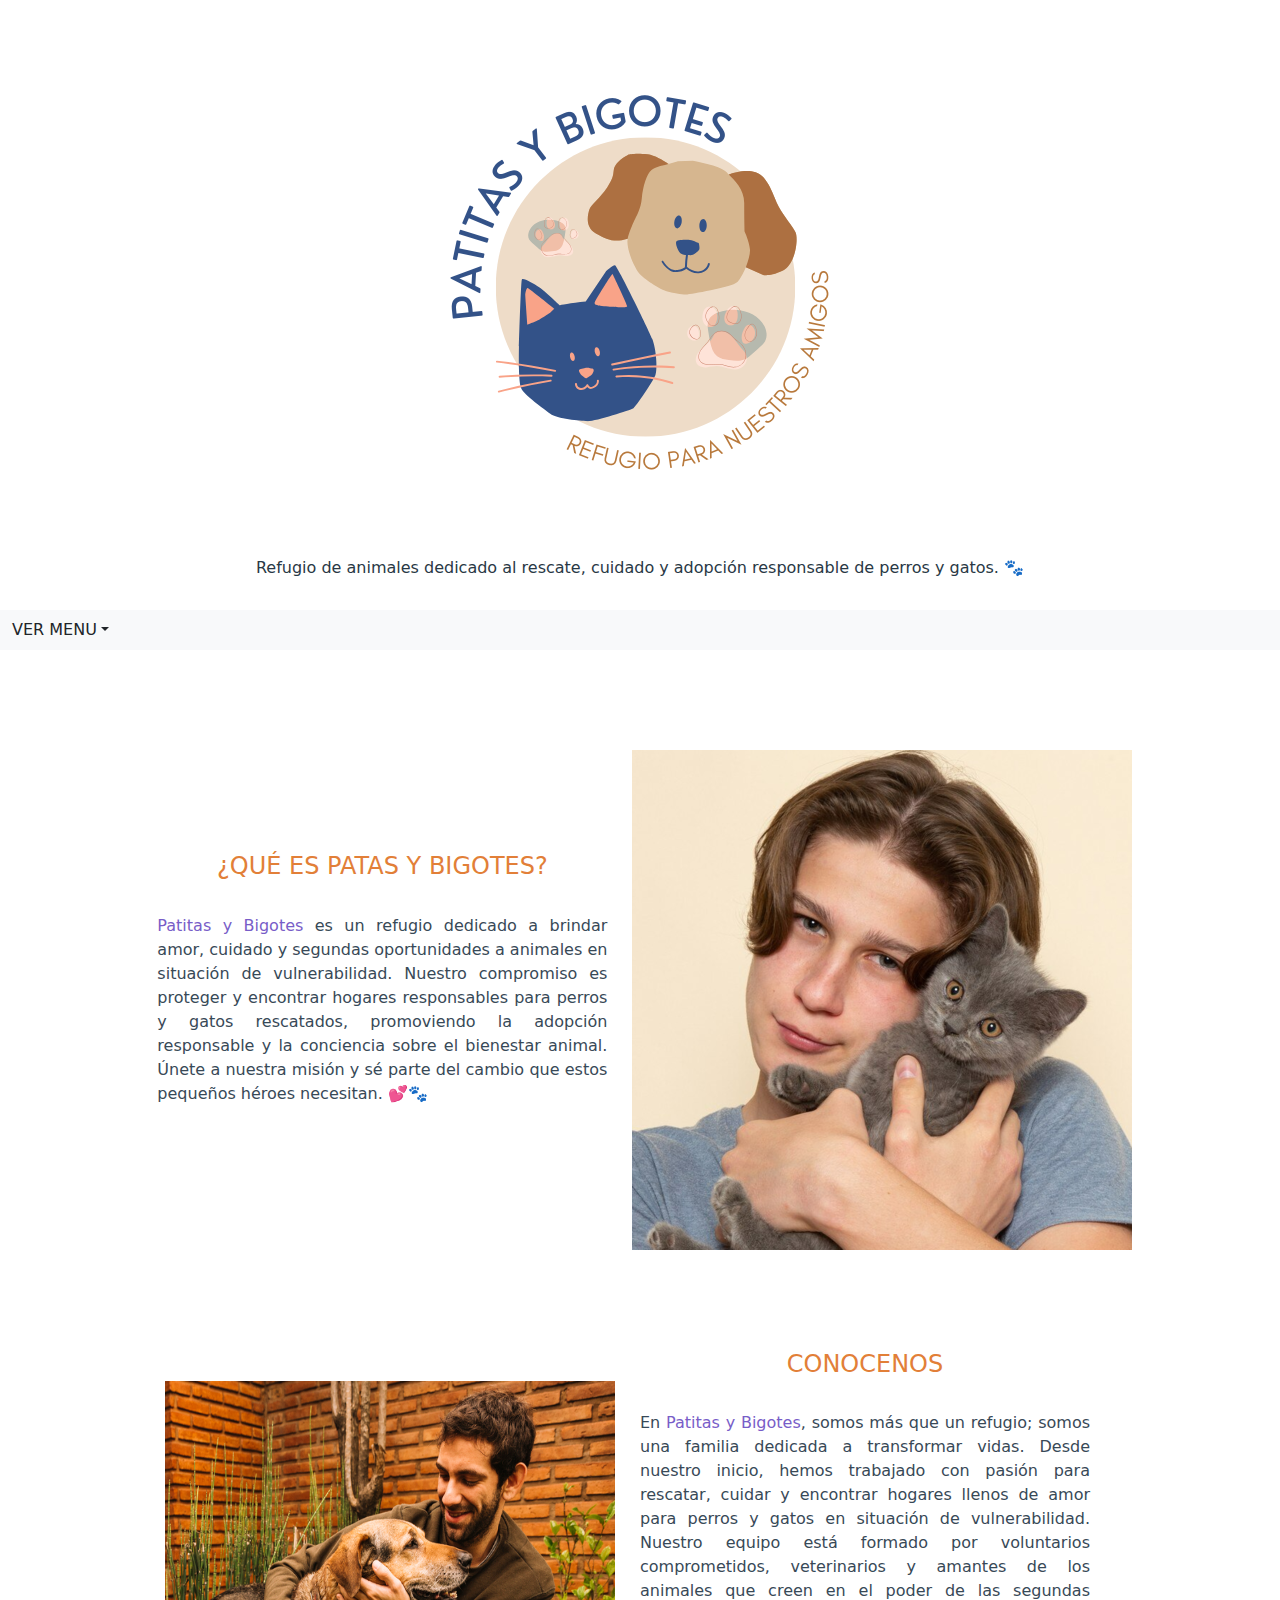
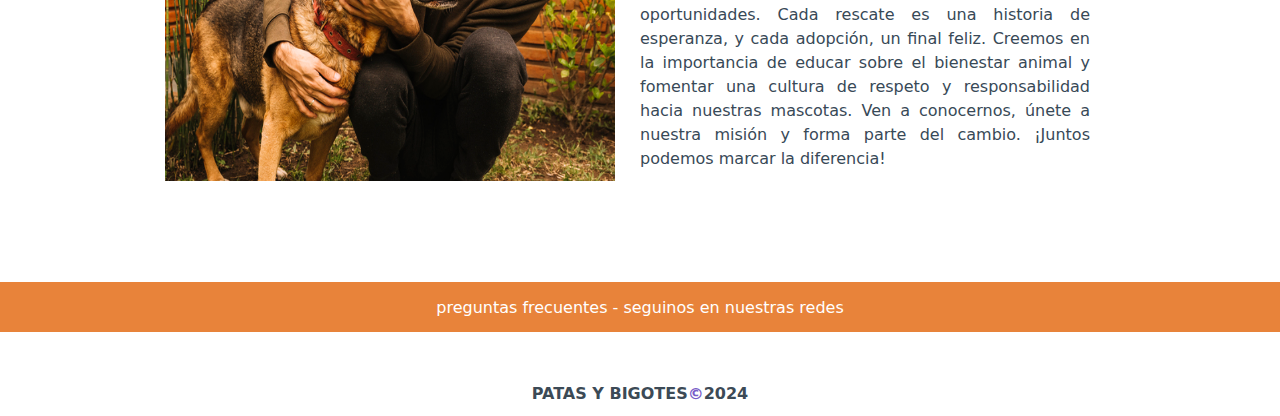
<file: index.html>
<!DOCTYPE html>
<html lang="en">
<head>
    <meta charset="UTF-8">
    <meta name="viewport" content="width=device-width, initial-scale=1.0">
    <!-- link del css externo-->
    <link href="https://cdn.jsdelivr.net/npm/bootstrap@5.3.3/dist/css/bootstrap.min.css" rel="stylesheet" integrity="sha384-QWTKZyjpPEjISv5WaRU9OFeRpok6YctnYmDr5pNlyT2bRjXh0JMhjY6hW+ALEwIH" crossorigin="anonymous">
    <link rel="stylesheet" href="css/main.css">
    <title>Patitas y Bigotes</title>
    <meta name="description" content="Patitas y Bigotes es un refugio dedicado al rescate, cuidado y adopción de animales en situación de calle. Nuestra misión es brindarles una segunda oportunidad, ofreciéndoles amor, atención veterinaria y un hogar seguro mientras encuentran una familia definitiva. Si buscas adoptar, donar o ser voluntario, únete a nuestra comunidad y ayúdanos a cambiar vidas, una patita a la vez. " />
    <meta name="keywords" content="adopción de perros, adopción de gatos, refugio de animales, rescate de mascotas, hogar para perros, adopta un amigo" />
    <meta name="author" content="Patitas y Bigotes" />
</head>

<body>
    <header>
        <a href="index.html"><!--titulo-->
            <h1 class="logo-refugio"><img src="img-repaso/logo-patasybigotes.png" alt="logo">
            </h1>
        </a>
<!--descripcion-->
<p>Refugio de animales dedicado al rescate, cuidado y adopción responsable de perros y gatos. 🐾
</p>
<!--menu / bootstrap -->
<nav class="navbar navbar-expand-lg bg-body-tertiary">
    <div class="container-fluid">     
        <button class="navbar-toggler" type="button" data-bs-toggle="collapse" data-bs-target="#navbarNav" aria-controls="navbarNav" aria-expanded="false" aria-label="Toggle navigation"></button>
            <div class="navbar-collapse contenedor-links-navbar collapse" id="navbarNav">
                <a class="nav-link dropdown-toggle" href="#" role="button" data-bs-toggle="dropdown" aria-expanded="false">VER MENU</a>
                    <ul class="dropdown-menu">
                    <ul class="navbar-nav me-auto mb-2 mb-lg-0">
                    <li class="nav-item">
                        <a class="nav-link active" aria-current="page" href="pages/mision.html">MISIÓN</a>
                    </li>
                    <li class="nav-item">
                        <a class="nav-link" href="pages/dona.html">DONÁ</a>
                    </li>
                    <li>
                        <a class="nav-link" href="pages/rescata.html">RESCATÁ</a>
                    </li>
                    <li>
                        <a class="nav-link" href="pages/adopta.html">ADOPTÁ</a>
                    </li>
                    <li>
                        <a class="nav-link" href="pages/apadrina.html">APADRINÁ</a>
                    </li>
                    </ul>
            </div>
    </div>
</nav>
    </header>

<!--primer texto de pagina principal-->
<main>
    <div class="patasybigotes">
        <div>
            <h2 class="titulo-uno">¿QUÉ ES PATAS Y BIGOTES?</h2>
            <div class="parrafo">
                <p><span class="cosospan">Patitas y Bigotes</span> es un refugio dedicado a brindar amor, cuidado y segundas oportunidades a animales en situación de vulnerabilidad. Nuestro compromiso es proteger y encontrar hogares responsables para perros y gatos rescatados, promoviendo la adopción responsable y la conciencia sobre el bienestar animal. Únete a nuestra misión y sé parte del cambio que estos pequeños héroes necesitan. 💕🐾</p>
            </div>
        </div>
        <div class="imagen1">
            <img src="img-repaso/imagen-uno.png" alt="gatito bebe siendo adoptado">
        </div>
    </div>

<!--segundo texto de pagina principal-->
    <div class="patasybigotes2">
        <div>
            <h3 class="titulo-dos">CONOCENOS </h3>
            <div class="parrafo-dos">
                <p>
                    En <span class="cosospan">Patitas y Bigotes</span>, somos más que un refugio; somos una familia dedicada a transformar vidas. Desde nuestro inicio, hemos trabajado con pasión para rescatar, cuidar y encontrar hogares llenos de amor para perros y gatos en situación de vulnerabilidad.
                    
                    Nuestro equipo está formado por voluntarios comprometidos, veterinarios y amantes de los animales que creen en el poder de las segundas oportunidades. Cada rescate es una historia de esperanza, y cada adopción, un final feliz.
                    
                    Creemos en la importancia de educar sobre el bienestar animal y fomentar una cultura de respeto y responsabilidad hacia nuestras mascotas. Ven a conocernos, únete a nuestra misión y forma parte del cambio. ¡Juntos podemos marcar la diferencia!</p>
            </div>
        </div> 
        <div class="imagen2">
            <img src="img-repaso/imagen-dos-rescued-dog.jpg" alt="perro siendo atendido en la veterinaria en proceso de adopción"> 
        </div>
    </div>

<!--tercer container, preguntas y redes-->
<div class="container-tres">
    <h4>preguntas frecuentes - seguinos en nuestras redes</h4>
</div>
</main>

<!--pie-->
<footer>PATAS Y BIGOTES <span class="cosospan"> © </span> 2024
</footer>
    <script src="https://cdn.jsdelivr.net/npm/bootstrap@5.3.3/dist/js/bootstrap.bundle.min.js" integrity="sha384-YvpcrYf0tY3lHB60NNkmXc5s9fDVZLESaAA55NDzOxhy9GkcIdslK1eN7N6jIeHz" crossorigin="anonymous">
    </script>    
</body>
</html>
</file>
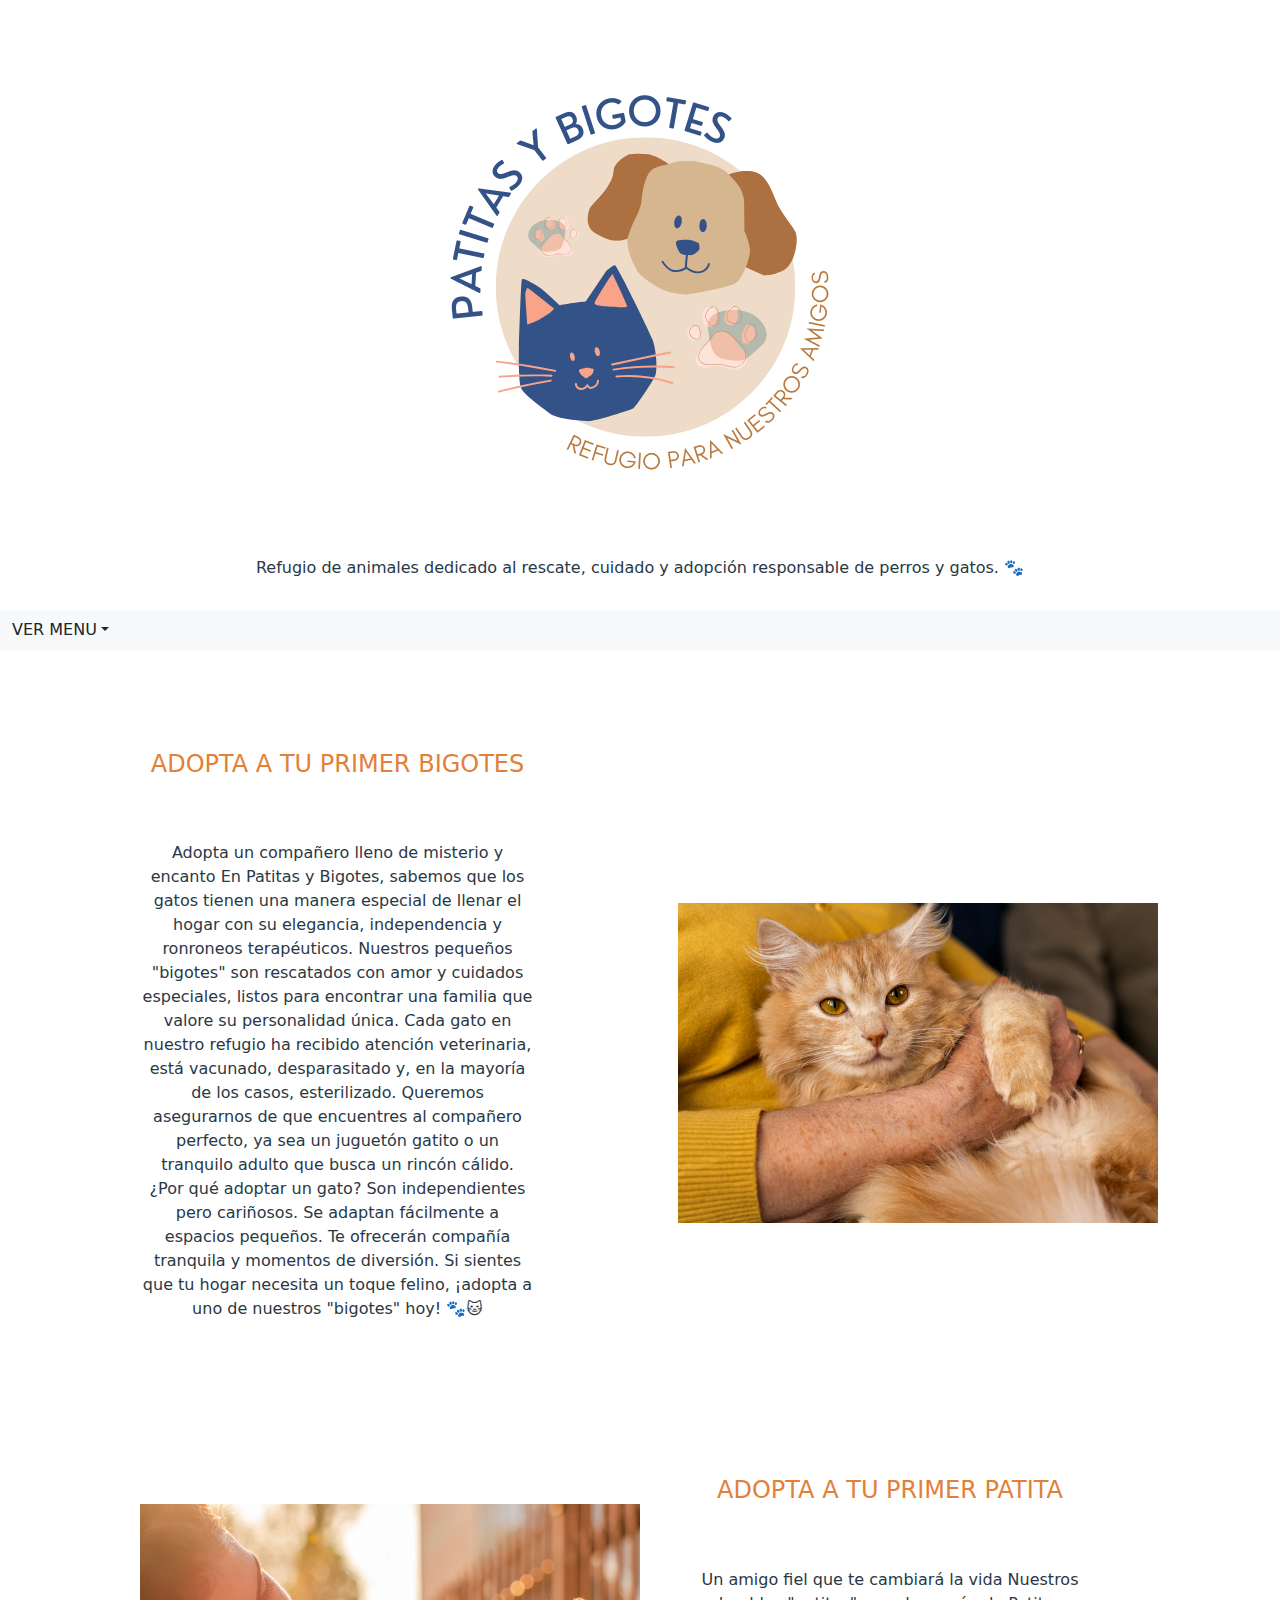
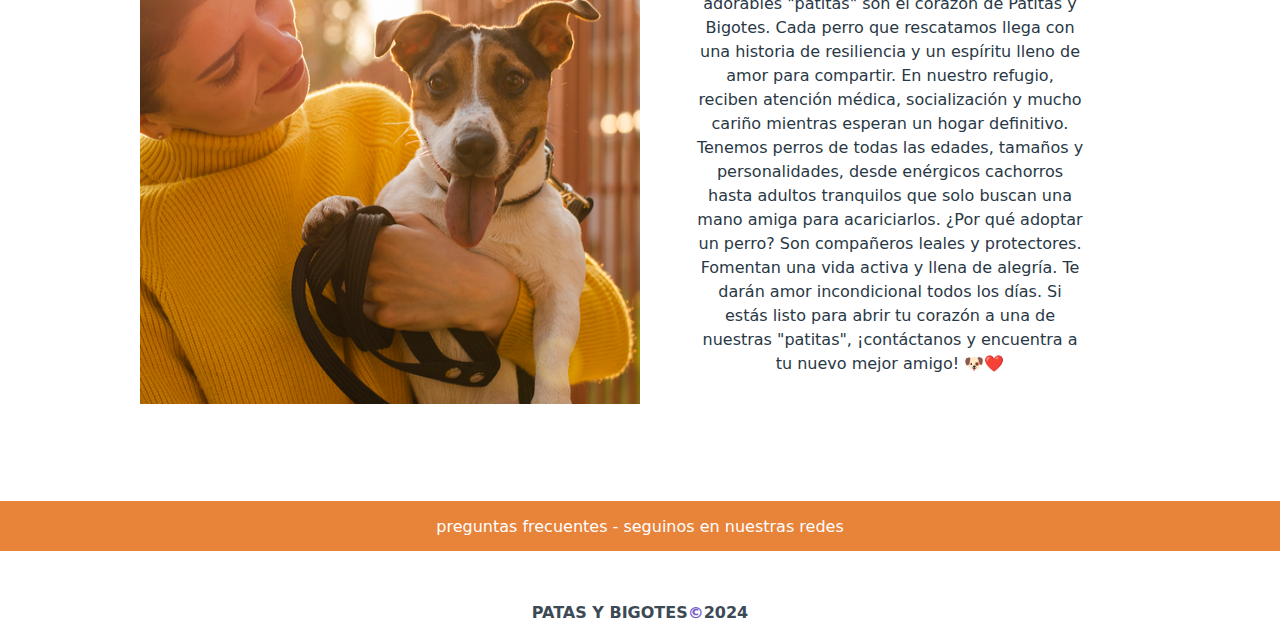
<file: pages/adopta.html>
<!DOCTYPE html>
<html lang="en">
<head>
    <meta charset="UTF-8">
    <meta name="viewport" content="width=device-width, initial-scale=1.0">
    <link href="https://cdn.jsdelivr.net/npm/bootstrap@5.3.3/dist/css/bootstrap.min.css" rel="stylesheet" integrity="sha384-QWTKZyjpPEjISv5WaRU9OFeRpok6YctnYmDr5pNlyT2bRjXh0JMhjY6hW+ALEwIH" crossorigin="anonymous">
    <!-- link del css externo-->
    <link rel="stylesheet" href="../css/main.css">
    <title>ADOPTA</title>
    <meta name="description" content="Patitas y Bigotes es un refugio dedicado al rescate, cuidado y adopción de animales en situación de calle. Nuestra misión es brindarles una segunda oportunidad, ofreciéndoles amor, atención veterinaria y un hogar seguro mientras encuentran una familia definitiva. Si buscas adoptar, donar o ser voluntario, únete a nuestra comunidad y ayúdanos a cambiar vidas, una patita a la vez. " />
    <meta name="keywords" content="adopción de perros, adopción de gatos, refugio de animales, rescate de mascotas, hogar para perros, adopta un amigo" />
    <meta name="author" content="Patitas y Bigotes" />
</head>
<body>

<header>

<!--titulo-->
<a href="../index.html">
    <h1 class="logo-refugio"><img src="../img-repaso/logo-patasybigotes.png" alt="logo">
    </h1>
</a>

<!--descripcion-->
<p>Refugio de animales dedicado al rescate, cuidado y adopción responsable de perros y gatos. 🐾</p>

<!--menu/bootstrap-->
<nav class="navbar navbar-expand-lg bg-body-tertiary">
    <div class="container-fluid">     
        <button class="navbar-toggler" type="button" data-bs-toggle="collapse" data-bs-target="#navbarNav" aria-controls="navbarNav" aria-expanded="false" aria-label="Toggle navigation"></button>
            <div class="navbar-collapse contenedor-links-navbar collapse" id="navbarNav">
                <a class="nav-link dropdown-toggle" href="#" role="button" data-bs-toggle="dropdown" aria-expanded="false">VER MENU</a>
                    <ul class="dropdown-menu">
                    <ul class="navbar-nav me-auto mb-2 mb-lg-0">
                    <li class="nav-item">
                        <a class="nav-link active" aria-current="page" href="mision.html">MISIÓN</a>
                    </li>
                    <li class="nav-item">
                        <a class="nav-link" href="dona.html">DONÁ</a>
                    </li>
                    <li>
                        <a class="nav-link" href="rescata.html">RESCATÁ</a>
                    </li>
                    <li>
                        <a class="nav-link" href="adopta.html">ADOPTÁ</a>
                    </li>
                    <li>
                        <a class="nav-link" href="apadrina.html">APADRINÁ</a>
                    </li>
                    </ul>
            </div>
    </div>
</nav>
<header>

<!--titulo del primer parrafo-->
<main>
    <div class="patasybigotes-adopta">
        <div>
            <h2 class="tituloh2-adopta">ADOPTA A TU PRIMER BIGOTES</h2>
            <div class="parrafoh2-adopta">
                <p>Adopta un compañero lleno de misterio y encanto
                    En Patitas y Bigotes, sabemos que los gatos tienen una manera especial de llenar el hogar con su elegancia, independencia y ronroneos terapéuticos. Nuestros pequeños "bigotes" son rescatados con amor y cuidados especiales, listos para encontrar una familia que valore su personalidad única.
                    
                    Cada gato en nuestro refugio ha recibido atención veterinaria, está vacunado, desparasitado y, en la mayoría de los casos, esterilizado. Queremos asegurarnos de que encuentres al compañero perfecto, ya sea un juguetón gatito o un tranquilo adulto que busca un rincón cálido.
                    
                    ¿Por qué adoptar un gato?
                    
                    Son independientes pero cariñosos.
                    Se adaptan fácilmente a espacios pequeños.
                    Te ofrecerán compañía tranquila y momentos de diversión.
                    Si sientes que tu hogar necesita un toque felino, ¡adopta a uno de nuestros "bigotes" hoy! 🐾🐱</p>
            </div>
        </div>
        <div class="imagen1-adopta">
            <img src="../img-repaso/imagen-seis-adopta-a-tu-primer-bigotes.jpg" alt="gatito bebe en proceso de adopcion">
        </div>
    </div>

<!--titulo del segundo parrafo-->
    <div class="patasybigotes2-adopta">
        <div>
            <h3 class="tituloh3-adopta">ADOPTA A TU PRIMER PATITA</h3>
            <div class="parrafoh3-adopta">
                <p>Un amigo fiel que te cambiará la vida
                    Nuestros adorables "patitas" son el corazón de Patitas y Bigotes. Cada perro que rescatamos llega con una historia de resiliencia y un espíritu lleno de amor para compartir. En nuestro refugio, reciben atención médica, socialización y mucho cariño mientras esperan un hogar definitivo.
                    
                    Tenemos perros de todas las edades, tamaños y personalidades, desde enérgicos cachorros hasta adultos tranquilos que solo buscan una mano amiga para acariciarlos.
                    
                    ¿Por qué adoptar un perro?
                    
                    Son compañeros leales y protectores.
                    Fomentan una vida activa y llena de alegría.
                    Te darán amor incondicional todos los días.
                    Si estás listo para abrir tu corazón a una de nuestras "patitas", ¡contáctanos y encuentra a tu nuevo mejor amigo! 🐶❤️</p>
            </div>
        </div>
        <div class="imagen2-adopta">
            <img src="../img-repaso/imagen-siete-adopta-a-tu-primer-patita.jpg" alt="perrito con cartel de adopcion">
        </div>
    </div>
    <div class="container-tres">
        <h4>preguntas frecuentes - seguinos en nuestras redes</h4>
    </div>
<main>

<!--pie de pagina-->
<footer>PATAS Y BIGOTES <span class="cosospan">©</span> 2024</footer>

    <script src="https://cdn.jsdelivr.net/npm/bootstrap@5.3.3/dist/js/bootstrap.bundle.min.js" integrity="sha384-YvpcrYf0tY3lHB60NNkmXc5s9fDVZLESaAA55NDzOxhy9GkcIdslK1eN7N6jIeHz" crossorigin="anonymous">
    </script>

</body>
</html>
</file>
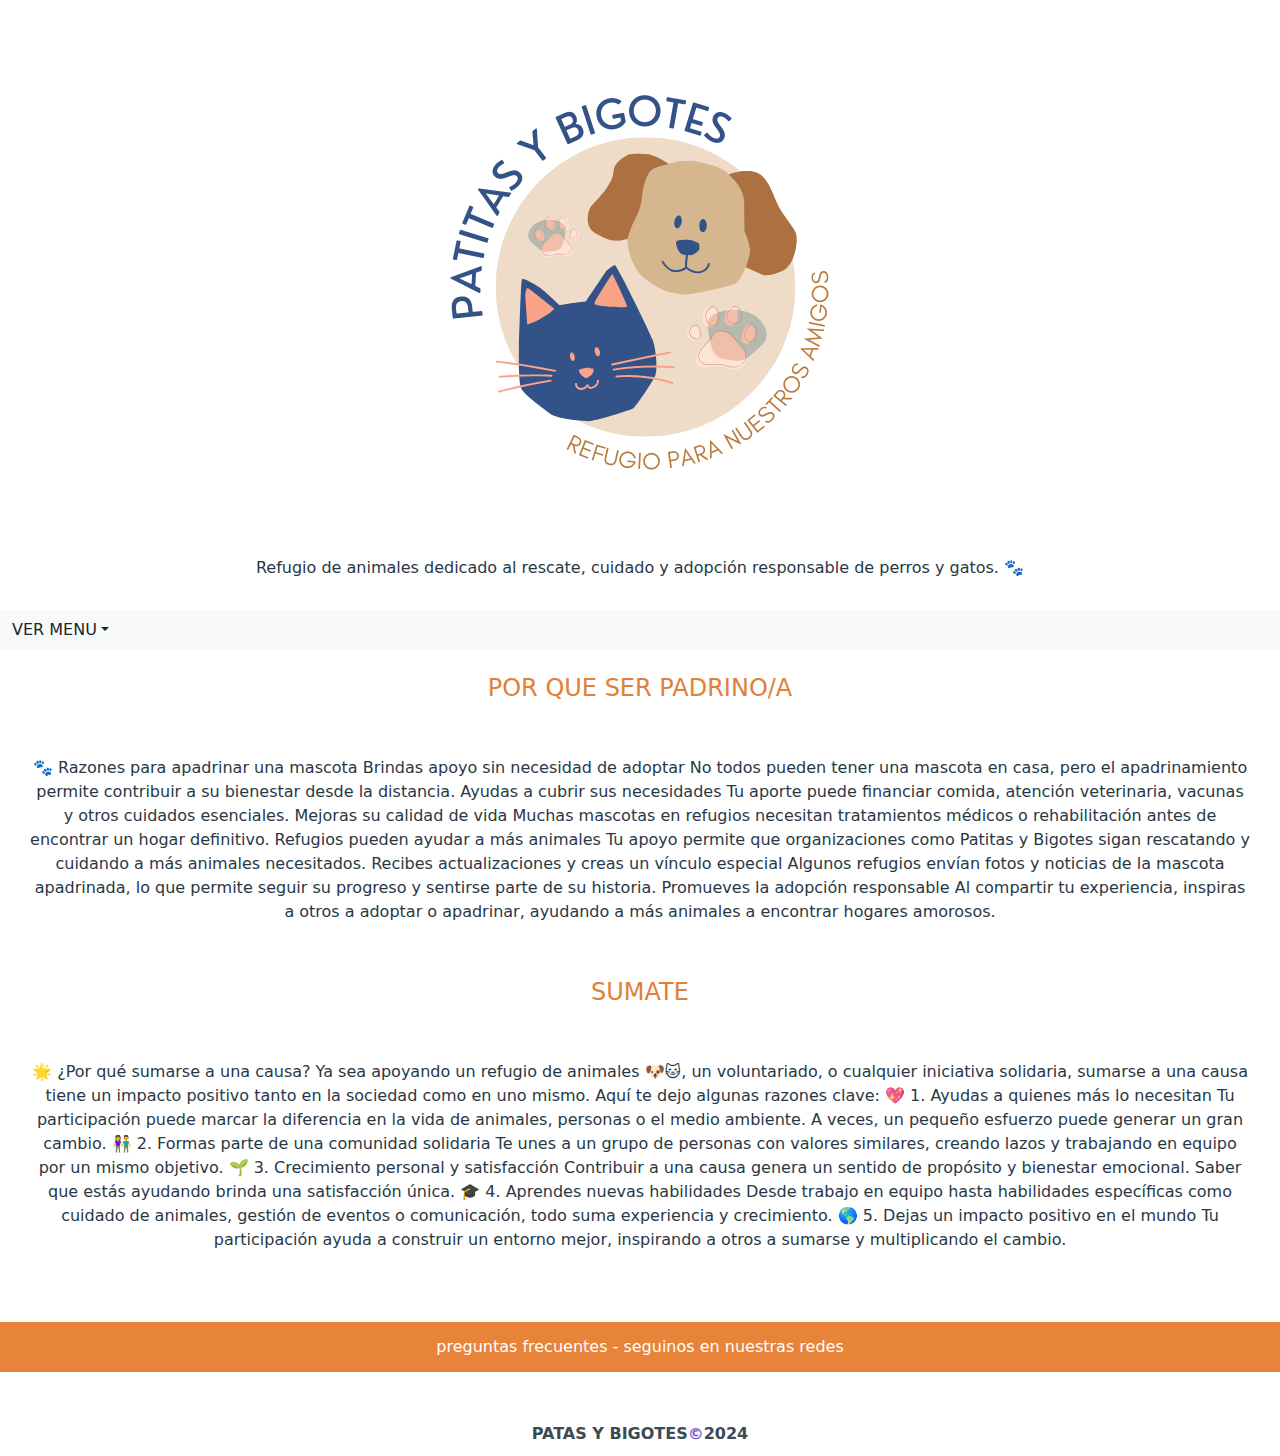
<file: pages/apadrina.html>
<!DOCTYPE html>
<html lang="en">
<head>
    <meta charset="UTF-8">
    <meta name="viewport" content="width=device-width, initial-scale=1.0">
    <link href="https://cdn.jsdelivr.net/npm/bootstrap@5.3.3/dist/css/bootstrap.min.css" rel="stylesheet" integrity="sha384-QWTKZyjpPEjISv5WaRU9OFeRpok6YctnYmDr5pNlyT2bRjXh0JMhjY6hW+ALEwIH" crossorigin="anonymous">
    <!-- link del css externo-->
    <link rel="stylesheet" href="../css/main.css">
    <title>APADRINA</title>
    <meta name="description" content="Patitas y Bigotes es un refugio dedicado al rescate, cuidado y adopción de animales en situación de calle. Nuestra misión es brindarles una segunda oportunidad, ofreciéndoles amor, atención veterinaria y un hogar seguro mientras encuentran una familia definitiva. Si buscas adoptar, donar o ser voluntario, únete a nuestra comunidad y ayúdanos a cambiar vidas, una patita a la vez. " />
    <meta name="keywords" content="adopción de perros, adopción de gatos, refugio de animales, rescate de mascotas, hogar para perros, adopta un amigo" />
    <meta name="author" content="Patitas y Bigotes" />
</head>
<body>

<header>

<!--titulo-->
<a href="../index.html">
    <h1 class="logo-refugio"><img src="../img-repaso/logo-patasybigotes.png" alt="logo">
    </h1>
</a>

<!--descripcion-->
    <p>Refugio de animales dedicado al rescate, cuidado y adopción responsable de perros y gatos. 🐾</p>

<!--menu / bootstrap -->
<nav class="navbar navbar-expand-lg bg-body-tertiary">
    <div class="container-fluid">     
        <button class="navbar-toggler" type="button" data-bs-toggle="collapse" data-bs-target="#navbarNav" aria-controls="navbarNav" aria-expanded="false" aria-label="Toggle navigation"></button>
            <div class="navbar-collapse contenedor-links-navbar collapse" id="navbarNav">
                <a class="nav-link dropdown-toggle" href="#" role="button" data-bs-toggle="dropdown" aria-expanded="false">VER MENU</a>
                    <ul class="dropdown-menu">
                    <ul class="navbar-nav me-auto mb-2 mb-lg-0">
                    <li class="nav-item">
                        <a class="nav-link active" aria-current="page" href="mision.html">MISIÓN</a>
                    </li>
                    <li class="nav-item">
                        <a class="nav-link" href="dona.html">DONÁ</a>
                    </li>
                    <li>
                        <a class="nav-link" href="rescata.html">RESCATÁ</a>
                    </li>
                    <li>
                        <a class="nav-link" href="adopta.html">ADOPTÁ</a>
                    </li>
                    <li>
                        <a class="nav-link" href="apadrina.html">APADRINÁ</a>
                    </li>
                    </ul>
            </div>
    </div>
</nav>
<header>


<div class="grid text-center">
    <div class="g-col-6">POR QUE SER PADRINO/A</div>
    <p>🐾 Razones para apadrinar una mascota
        Brindas apoyo sin necesidad de adoptar
        No todos pueden tener una mascota en casa, pero el apadrinamiento permite contribuir a su bienestar desde la distancia.
        
        Ayudas a cubrir sus necesidades
        Tu aporte puede financiar comida, atención veterinaria, vacunas y otros cuidados esenciales.
        
        Mejoras su calidad de vida
        Muchas mascotas en refugios necesitan tratamientos médicos o rehabilitación antes de encontrar un hogar definitivo.
        
        Refugios pueden ayudar a más animales
        Tu apoyo permite que organizaciones como Patitas y Bigotes sigan rescatando y cuidando a más animales necesitados.
        
        Recibes actualizaciones y creas un vínculo especial
        Algunos refugios envían fotos y noticias de la mascota apadrinada, lo que permite seguir su progreso y sentirse parte de su historia.
        
        Promueves la adopción responsable
        Al compartir tu experiencia, inspiras a otros a adoptar o apadrinar, ayudando a más animales a encontrar hogares amorosos.</p>
    <div class="g-col-6">SUMATE</div>
    <p>🌟 ¿Por qué sumarse a una causa?
        Ya sea apoyando un refugio de animales 🐶🐱, un voluntariado, o cualquier iniciativa solidaria, sumarse a una causa tiene un impacto positivo tanto en la sociedad como en uno mismo. Aquí te dejo algunas razones clave:
        
        💖 1. Ayudas a quienes más lo necesitan
        Tu participación puede marcar la diferencia en la vida de animales, personas o el medio ambiente. A veces, un pequeño esfuerzo puede generar un gran cambio.
        
        👫 2. Formas parte de una comunidad solidaria
        Te unes a un grupo de personas con valores similares, creando lazos y trabajando en equipo por un mismo objetivo.
        
        🌱 3. Crecimiento personal y satisfacción
        Contribuir a una causa genera un sentido de propósito y bienestar emocional. Saber que estás ayudando brinda una satisfacción única.
        
        🎓 4. Aprendes nuevas habilidades
        Desde trabajo en equipo hasta habilidades específicas como cuidado de animales, gestión de eventos o comunicación, todo suma experiencia y crecimiento.
        
        🌎 5. Dejas un impacto positivo en el mundo
        Tu participación ayuda a construir un entorno mejor, inspirando a otros a sumarse y multiplicando el cambio.</p>
</div>


    <div class="container-tres">
        <h4>preguntas frecuentes - seguinos en nuestras redes</h4>
    </div>

<!--pie de pagina-->
<footer>PATAS Y BIGOTES <span class="cosospan">©</span> 2024</footer>

<script src="https://cdn.jsdelivr.net/npm/bootstrap@5.3.3/dist/js/bootstrap.bundle.min.js" integrity="sha384-YvpcrYf0tY3lHB60NNkmXc5s9fDVZLESaAA55NDzOxhy9GkcIdslK1eN7N6jIeHz" crossorigin="anonymous"></script>

</body>
</html>
</file>
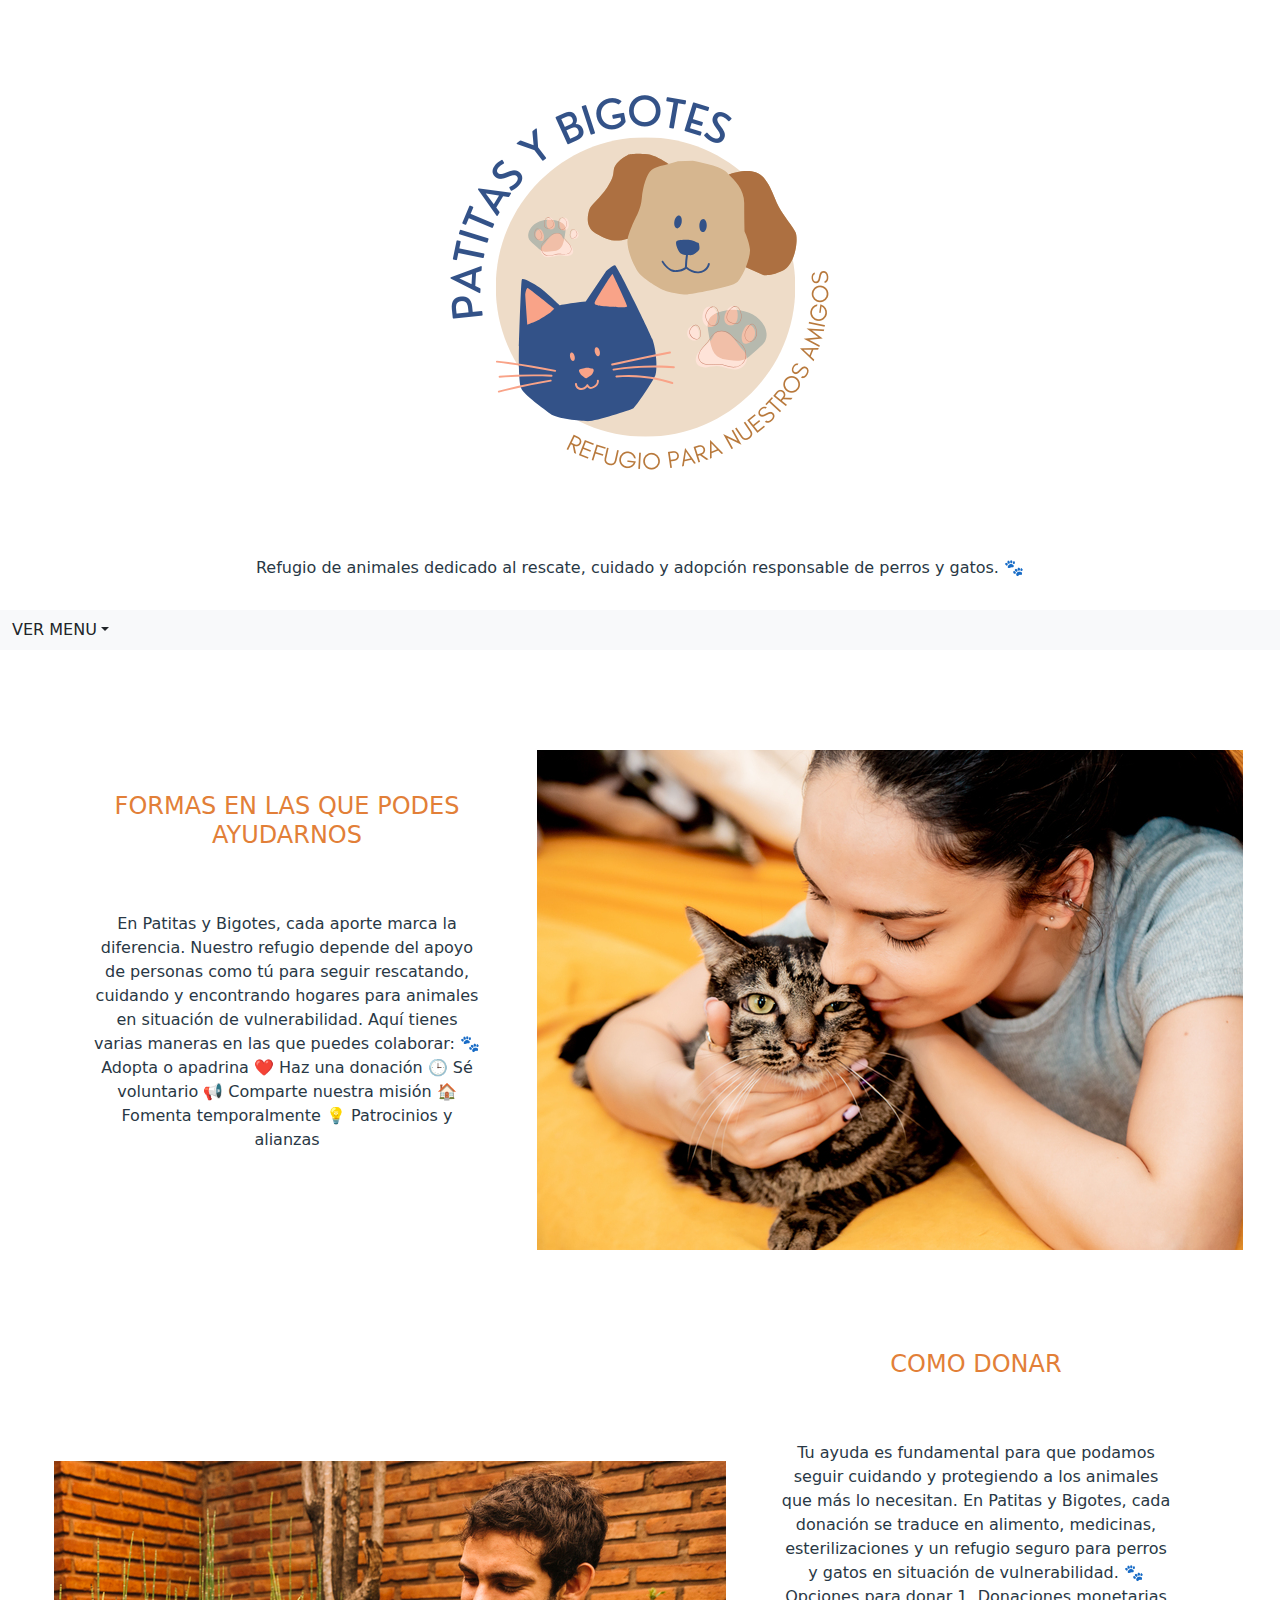
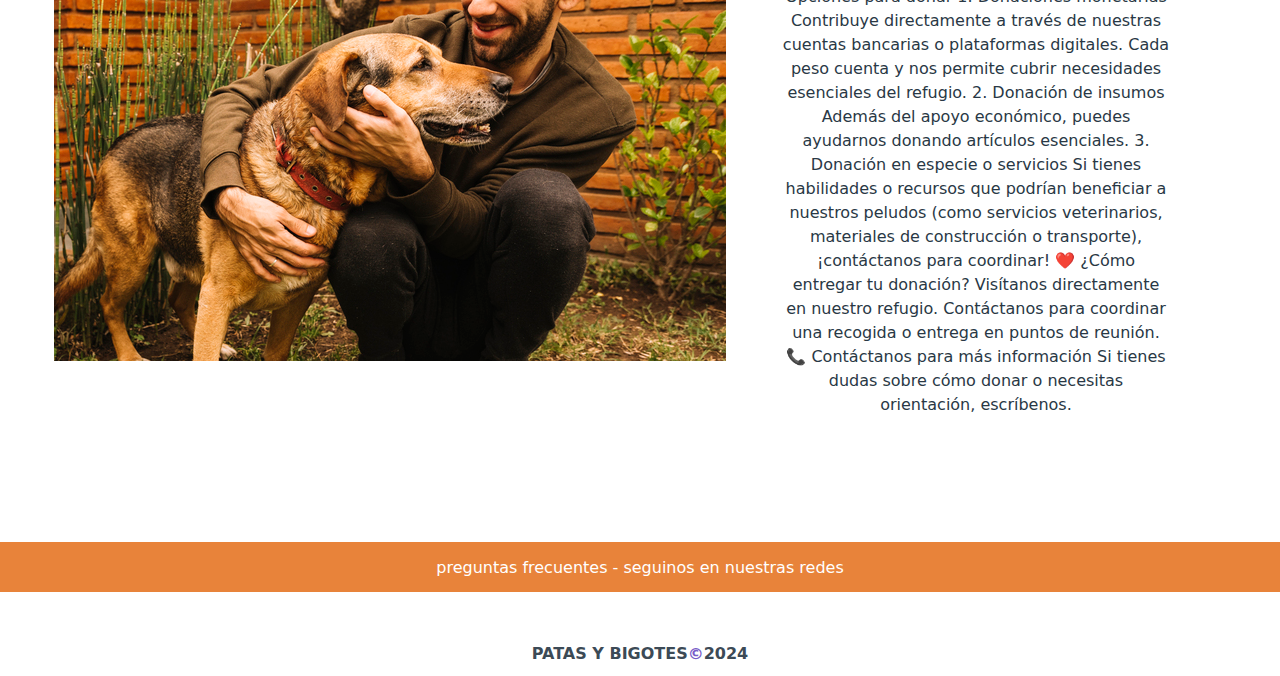
<file: pages/dona.html>
<!DOCTYPE html>
<html lang="en">
<head>
    <meta charset="UTF-8">
    <meta name="viewport" content="width=device-width, initial-scale=1.0">
    <link href="https://cdn.jsdelivr.net/npm/bootstrap@5.3.3/dist/css/bootstrap.min.css" rel="stylesheet" integrity="sha384-QWTKZyjpPEjISv5WaRU9OFeRpok6YctnYmDr5pNlyT2bRjXh0JMhjY6hW+ALEwIH" crossorigin="anonymous">
    
    <!-- link del css externo-->
    <link rel="stylesheet" href="../css/main.css">
    <title>DONÁ</title>
    <meta name="description" content="Patitas y Bigotes es un refugio dedicado al rescate, cuidado y adopción de animales en situación de calle. Nuestra misión es brindarles una segunda oportunidad, ofreciéndoles amor, atención veterinaria y un hogar seguro mientras encuentran una familia definitiva. Si buscas adoptar, donar o ser voluntario, únete a nuestra comunidad y ayúdanos a cambiar vidas, una patita a la vez. " />
    <meta name="keywords" content="adopción de perros, adopción de gatos, refugio de animales, rescate de mascotas, hogar para perros, adopta un amigo" />
    <meta name="author" content="Patitas y Bigotes" />
</head>
<body>

<header>
    <a href="../index.html"><!--titulo-->
        <h1 class="logo-refugio"><img src="../img-repaso/logo-patasybigotes.png" alt="logo">
        </h1>
    </a>

<!--descripcion-->
    <p>Refugio de animales dedicado al rescate, cuidado y adopción responsable de perros y gatos. 🐾
    </p>

<!--menu/bootstrap-->
<nav class="navbar navbar-expand-lg bg-body-tertiary">
    <div class="container-fluid">     
        <button class="navbar-toggler" type="button" data-bs-toggle="collapse" data-bs-target="#navbarNav" aria-controls="navbarNav" aria-expanded="false" aria-label="Toggle navigation"></button>
            <div class="navbar-collapse contenedor-links-navbar collapse" id="navbarNav">
                <a class="nav-link dropdown-toggle" href="#" role="button" data-bs-toggle="dropdown" aria-expanded="false">VER MENU</a>
                    <ul class="dropdown-menu">
                    <ul class="navbar-nav me-auto mb-2 mb-lg-0">
                    <li class="nav-item">
                        <a class="nav-link active" aria-current="page" href="mision.html">MISIÓN</a>
                    </li>
                    <li class="nav-item">
                        <a class="nav-link" href="dona.html">DONÁ</a>
                    </li>
                    <li>
                        <a class="nav-link" href="rescata.html">RESCATÁ</a>
                    </li>
                    <li>
                        <a class="nav-link" href="adopta.html">ADOPTÁ</a>
                    </li>
                    <li>
                        <a class="nav-link" href="apadrina.html">APADRINÁ</a>
                    </li>
                    </ul>
            </div>
    </div>
</nav>
<header>

<!--titulo del 1er parrafo-->
<main>
    <div class="patasybigotes">
        <div>
            <h2 class="titulo-uno">FORMAS EN LAS QUE PODES AYUDARNOS</h2>
            <div class="parrafo">
                <p>En Patitas y Bigotes, cada aporte marca la diferencia. Nuestro refugio depende del apoyo de personas como tú para seguir rescatando, cuidando y encontrando hogares para animales en situación de vulnerabilidad. Aquí tienes varias maneras en las que puedes colaborar:
                    🐾 Adopta o apadrina
                    ❤️ Haz una donación
                    🕒 Sé voluntario
                    📢 Comparte nuestra misión
                    🏠 Fomenta temporalmente
                    💡 Patrocinios y alianzas
                </p>
            </div>
        </div>
        <div class="imagen1">
            <img src="../img-repaso/imagen-cuatro-como-podes-ayudarnos.jpg" alt="perro abrazando a una chica">        
        </div>
    </div>


    <!--titulo del segundo parrafo-->
    <div class="patasybigotes2">
        <div>
            <h3 class="titulo-dos">COMO DONAR</h3>
            <div class="parrafo-dos">
                <p>Tu ayuda es fundamental para que podamos seguir cuidando y protegiendo a los animales que más lo necesitan. En Patitas y Bigotes, cada donación se traduce en alimento, medicinas, esterilizaciones y un refugio seguro para perros y gatos en situación de vulnerabilidad.

                    🐾 Opciones para donar
                    1. Donaciones monetarias
                    Contribuye directamente a través de nuestras cuentas bancarias o plataformas digitales. Cada peso cuenta y nos permite cubrir necesidades esenciales del refugio.
                    2. Donación de insumos
                    Además del apoyo económico, puedes ayudarnos donando artículos esenciales.
                    3. Donación en especie o servicios
                    Si tienes habilidades o recursos que podrían beneficiar a nuestros peludos (como servicios veterinarios, materiales de construcción o transporte), ¡contáctanos para coordinar!
                    
                    ❤️ ¿Cómo entregar tu donación?
                    Visítanos directamente en nuestro refugio.
                    Contáctanos para coordinar una recogida o entrega en puntos de reunión.
                    📞 Contáctanos para más información
                    Si tienes dudas sobre cómo donar o necesitas orientación, escríbenos.
                    </p>
            </div>
        </div>  
        <div class="imagen4">
            <img src="../img-repaso/imagen-dos-rescued-dog.jpg" alt="perro en recuperacion en proceso de adopción">
        </div>   
    </div>

<div class="container-tres">
    <h4>preguntas frecuentes - seguinos en nuestras redes</h4>
</div>
<main>


<!--pie-->
    <footer>PATAS Y BIGOTES <span class="cosospan">©</span> 2024
    </footer>

    <script src="https://cdn.jsdelivr.net/npm/bootstrap@5.3.3/dist/js/bootstrap.bundle.min.js" integrity="sha384-YvpcrYf0tY3lHB60NNkmXc5s9fDVZLESaAA55NDzOxhy9GkcIdslK1eN7N6jIeHz" crossorigin="anonymous">
    </script>

</body>
</html>
</file>
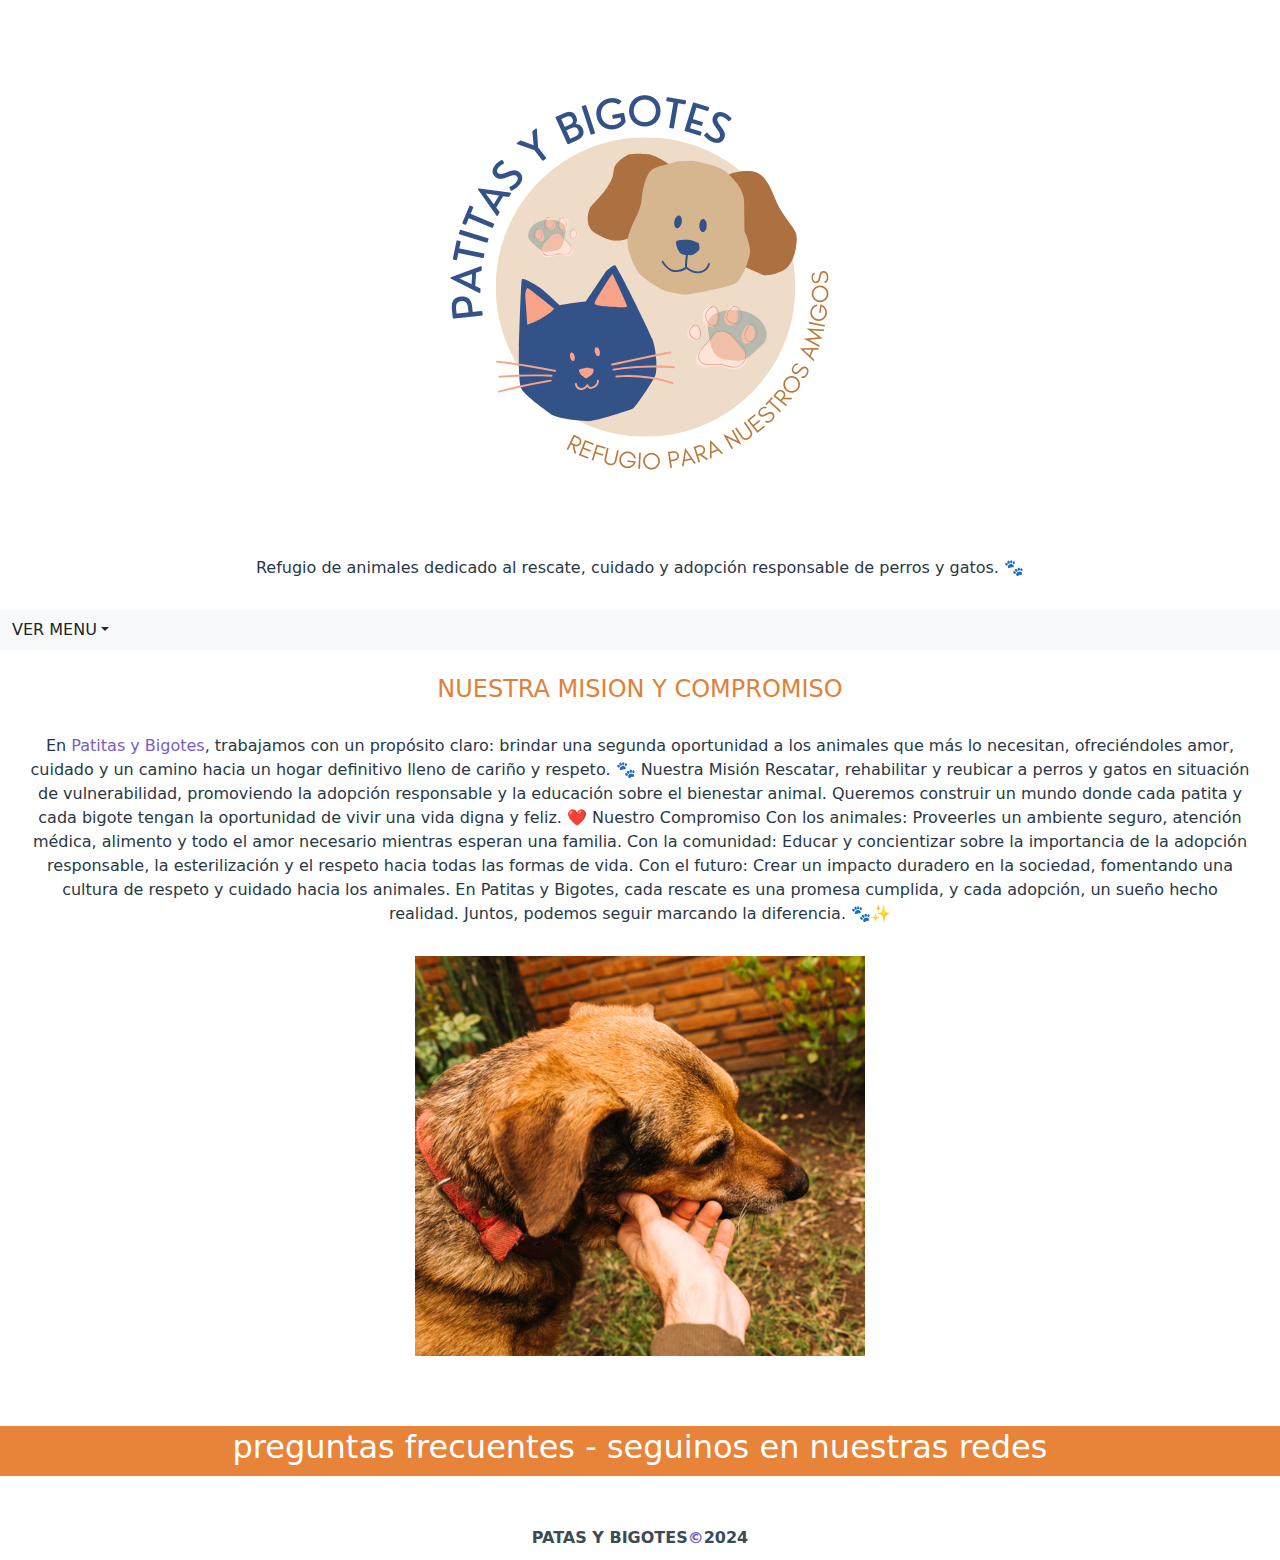
<file: pages/mision.html>
<!DOCTYPE html>
<html lang="en">
<head>
    <meta charset="UTF-8">
    <meta name="viewport" content="width=device-width, initial-scale=1.0">
    <link href="https://cdn.jsdelivr.net/npm/bootstrap@5.3.3/dist/css/bootstrap.min.css" rel="stylesheet" integrity="sha384-QWTKZyjpPEjISv5WaRU9OFeRpok6YctnYmDr5pNlyT2bRjXh0JMhjY6hW+ALEwIH" crossorigin="anonymous">
    <!-- link del css externo-->
    <link rel="stylesheet" href="../css/main.css">
    <title>MISIÓN</title>
    <meta name="description" content="Patitas y Bigotes es un refugio dedicado al rescate, cuidado y adopción de animales en situación de calle. Nuestra misión es brindarles una segunda oportunidad, ofreciéndoles amor, atención veterinaria y un hogar seguro mientras encuentran una familia definitiva. Si buscas adoptar, donar o ser voluntario, únete a nuestra comunidad y ayúdanos a cambiar vidas, una patita a la vez. " />
    <meta name="keywords" content="adopción de perros, adopción de gatos, refugio de animales, rescate de mascotas, hogar para perros, adopta un amigo" />
    <meta name="author" content="Patitas y Bigotes" />
</head>
<body>

<header>
<a href="../index.html"> <!--titulo-->
    <h1 class="logo-refugio"><img src="../img-repaso/logo-patasybigotes.png" alt="logo">
    </h1>
</a>

<!--descripcion del titulo-->
<p class="parrafo-header">Refugio de animales dedicado al rescate, cuidado y adopción responsable de perros y gatos. 🐾
</p>

<!--menu / bootstrap -->
<nav class="navbar navbar-expand-lg bg-body-tertiary">
    <div class="container-fluid">     
        <button class="navbar-toggler" type="button" data-bs-toggle="collapse" data-bs-target="#navbarNav" aria-controls="navbarNav" aria-expanded="false" aria-label="Toggle navigation"></button>
            <div class="navbar-collapse contenedor-links-navbar collapse" id="navbarNav">
                <a class="nav-link dropdown-toggle" href="#" role="button" data-bs-toggle="dropdown" aria-expanded="false">VER MENU</a>
                    <ul class="dropdown-menu">
                    <ul class="navbar-nav me-auto mb-2 mb-lg-0">
                    <li class="nav-item">
                    </a class="nav-link active" aria-current="page" href="mision.html">MISIÓN</a>
                    </li>
                    <li class="nav-item">
                        <a class="nav-link" href="dona.html">DONÁ</a>
                    </li>
                    <li>
                        <a class="nav-link" href="rescata.html">RESCATÁ</a>
                    </li>
                    <li>
                        <a class="nav-link" href="adopta.html">ADOPTÁ</a>
                    </li>
                    <li>
                        <a class="nav-link" href="apadrina.html">APADRINÁ</a>
                    </li>
                    </ul>
            </div>
    </div>
</nav>
<header>

<!--titulo del parrafo-->
<main>
    <div class="patasybigotes-mision">
        <div>
            <h1 class="titulo-dos">NUESTRA MISION Y COMPROMISO</h1>
            <div class="parrafoh2-mision">
                <p>En <span class="cosospan">Patitas y Bigotes</span>, trabajamos con un propósito claro: brindar una segunda oportunidad a los animales que más lo necesitan, ofreciéndoles amor, cuidado y un camino hacia un hogar definitivo lleno de cariño y respeto.

                    🐾 Nuestra Misión
                    Rescatar, rehabilitar y reubicar a perros y gatos en situación de vulnerabilidad, promoviendo la adopción responsable y la educación sobre el bienestar animal. Queremos construir un mundo donde cada patita y cada bigote tengan la oportunidad de vivir una vida digna y feliz.
                    
                    ❤️ Nuestro Compromiso
                    Con los animales: Proveerles un ambiente seguro, atención médica, alimento y todo el amor necesario mientras esperan una familia.
                    Con la comunidad: Educar y concientizar sobre la importancia de la adopción responsable, la esterilización y el respeto hacia todas las formas de vida.
                    Con el futuro: Crear un impacto duradero en la sociedad, fomentando una cultura de respeto y cuidado hacia los animales.
                    En Patitas y Bigotes, cada rescate es una promesa cumplida, y cada adopción, un sueño hecho realidad. Juntos, podemos seguir marcando la diferencia. 🐾✨</p>
            </div>
        </div>
        <div class="imagen2">
            <img src="/img-repaso/imagen-tres-nuestra-mision-y-compromiso.jpg" alt="perro triste antes de ser adoptado y perro feliz luego de ser adoptado">
        </div>
    </div>

<!--container 3 preguntas y redes-->
<div class="container-tres">
    <h2>preguntas frecuentes - seguinos en nuestras redes
    </h2>
</div>
<main>

<!--pie-->
<footer>PATAS Y BIGOTES <span class="cosospan">©</span> 2024
</footer>
    <script src="https://cdn.jsdelivr.net/npm/bootstrap@5.3.3/dist/js/bootstrap.bundle.min.js" integrity="sha384-YvpcrYf0tY3lHB60NNkmXc5s9fDVZLESaAA55NDzOxhy9GkcIdslK1eN7N6jIeHz" crossorigin="anonymous">
    </script>

</body>
</html>
</file>
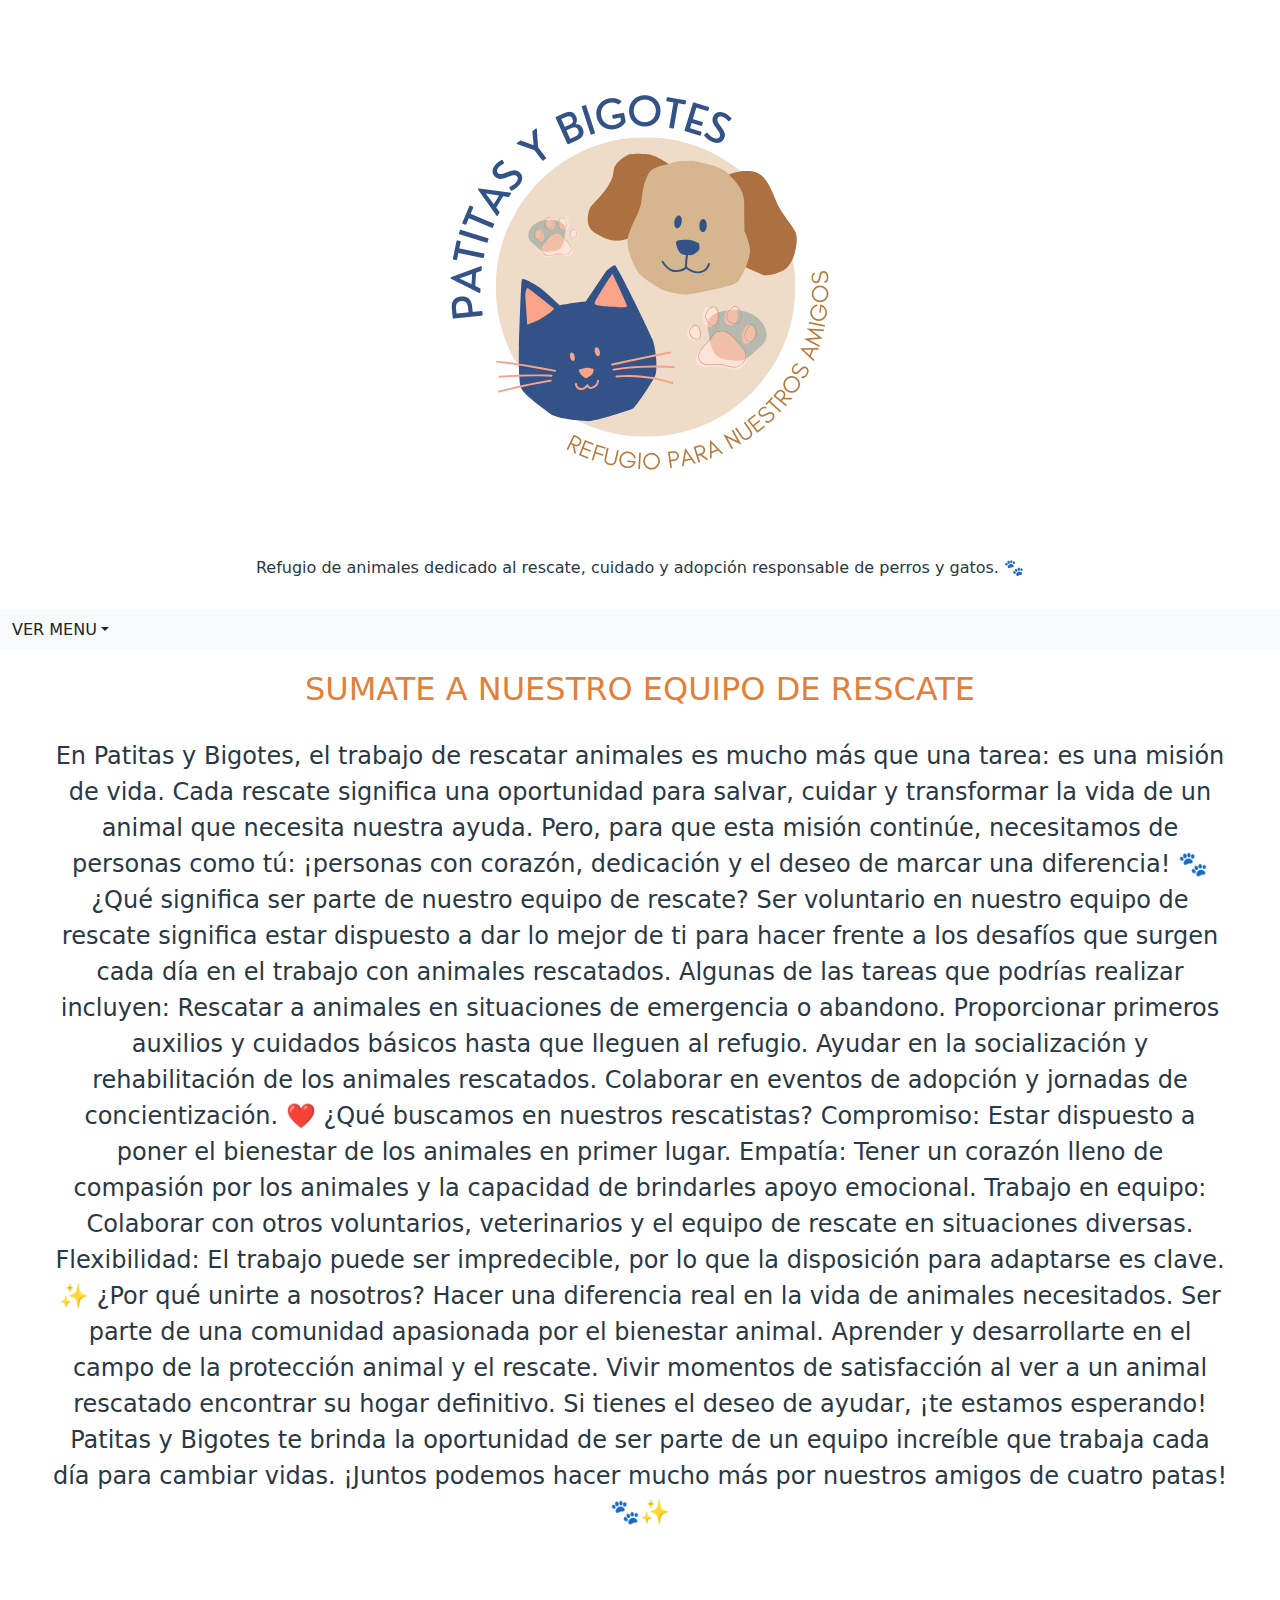
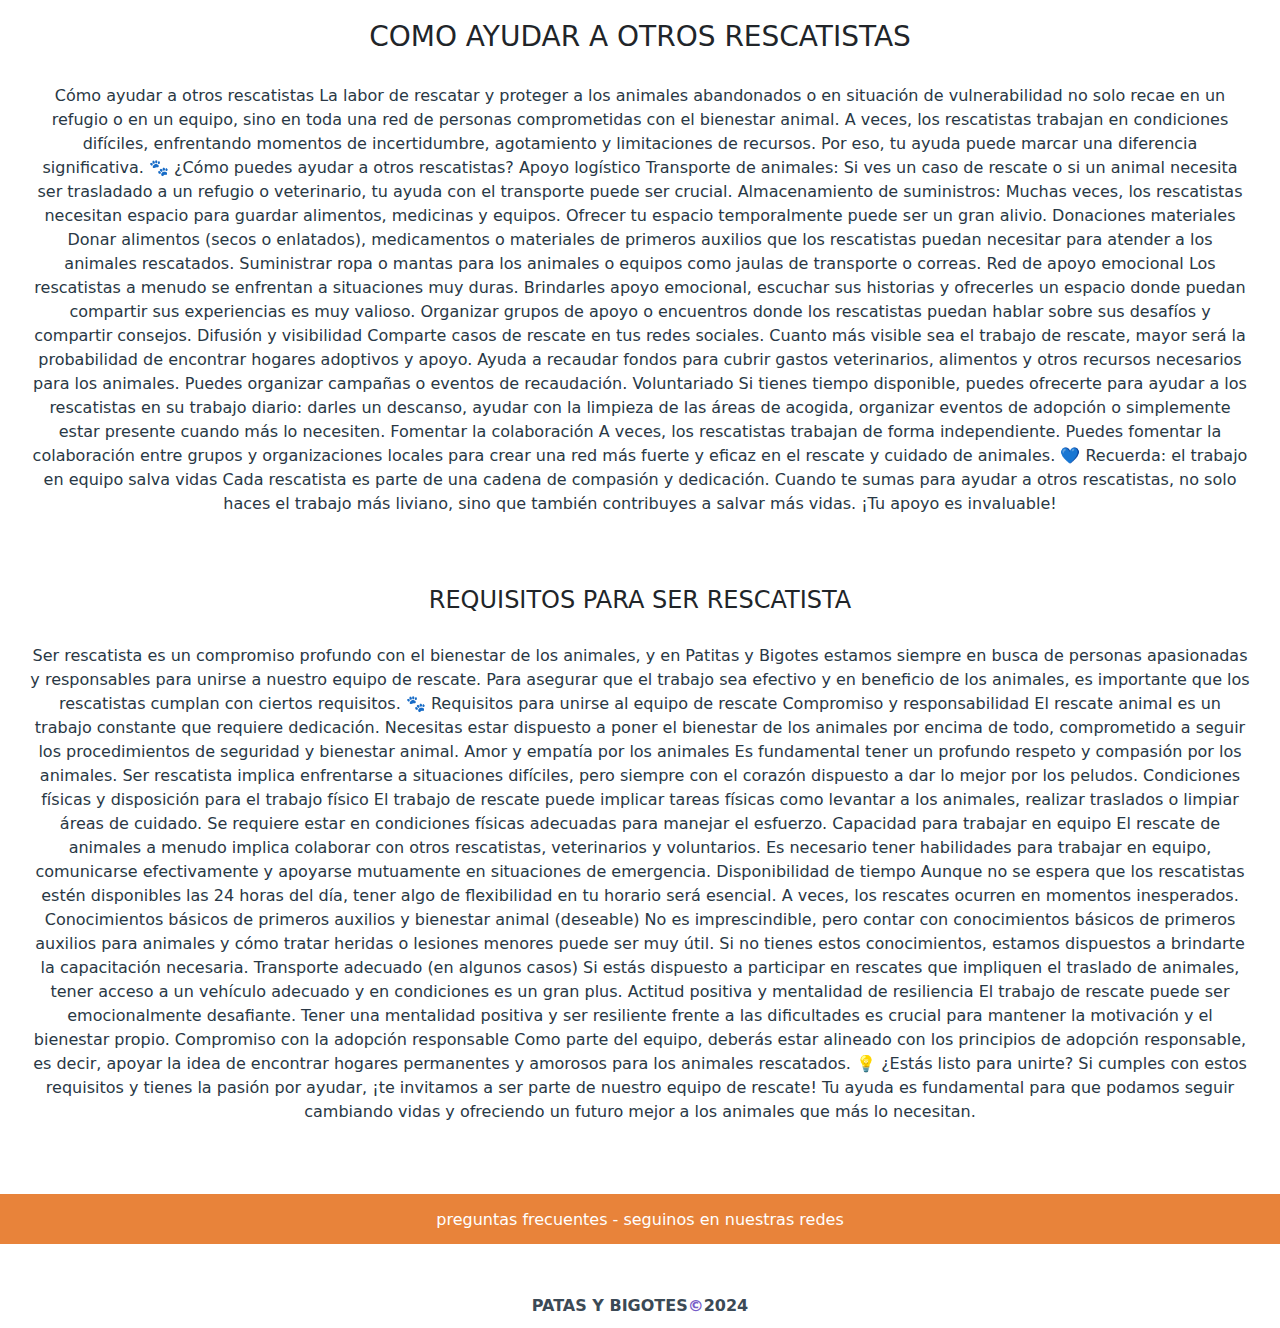
<file: pages/rescata.html>
<!DOCTYPE html>
<html lang="en">
<head>
    <meta charset="UTF-8">
    <meta name="viewport" content="width=device-width, initial-scale=1.0">
    <link href="https://cdn.jsdelivr.net/npm/bootstrap@5.3.3/dist/css/bootstrap.min.css" rel="stylesheet" integrity="sha384-QWTKZyjpPEjISv5WaRU9OFeRpok6YctnYmDr5pNlyT2bRjXh0JMhjY6hW+ALEwIH" crossorigin="anonymous">
    <!-- link del css externo-->
    <link rel="stylesheet" href="../css/main.css">
    <title>RESCATA</title>
    <meta name="description" content="Patitas y Bigotes es un refugio dedicado al rescate, cuidado y adopción de animales en situación de calle. Nuestra misión es brindarles una segunda oportunidad, ofreciéndoles amor, atención veterinaria y un hogar seguro mientras encuentran una familia definitiva. Si buscas adoptar, donar o ser voluntario, únete a nuestra comunidad y ayúdanos a cambiar vidas, una patita a la vez. " />
    <meta name="keywords" content="adopción de perros, adopción de gatos, refugio de animales, rescate de mascotas, hogar para perros, adopta un amigo" />
    <meta name="author" content="Patitas y Bigotes" />
</head>
<body>
    <header>
        <a href="../index.html"> <!--titulo-->
            <h1 class="logo-refugio"><img src="../img-repaso/logo-patasybigotes.png" alt="logo">
            </h1>
        </a>

<!--descripcion-->
    <p>Refugio de animales dedicado al rescate, cuidado y adopción responsable de perros y gatos. 🐾
    </p>

<!--menu/bootstrap-->
<nav class="navbar navbar-expand-lg bg-body-tertiary">
    <div class="container-fluid">     
        <button class="navbar-toggler" type="button" data-bs-toggle="collapse" data-bs-target="#navbarNav" aria-controls="navbarNav" aria-expanded="false" aria-label="Toggle navigation"></button>
            <div class="navbar-collapse contenedor-links-navbar collapse" id="navbarNav">
                <a class="nav-link dropdown-toggle" href="#" role="button" data-bs-toggle="dropdown" aria-expanded="false">VER MENU</a>
                    <ul class="dropdown-menu">
                    <ul class="navbar-nav me-auto mb-2 mb-lg-0">
                    <li class="nav-item">
                        <a class="nav-link active" aria-current="page" href="mision.html">MISIÓN</a>
                    </li>
                    <li class="nav-item">
                        <a class="nav-link" href="dona.html">DONÁ</a>
                    </li>
                    <li>
                        <a class="nav-link" href="rescata.html">RESCATÁ</a>
                    </li>
                    <li>
                        <a class="nav-link" href="adopta.html">ADOPTÁ</a>
                    </li>
                    <li>
                        <a class="nav-link" href="apadrina.html">APADRINÁ</a>
                    </li>
                    </ul>
            </div>
    </div>
</nav>
<header>

<!--titulo del primer parrafo GRID-->
<main>
    <div class="grid text-center"></div>
        <div class="g-col-6">
            <h2>SUMATE A NUESTRO EQUIPO DE RESCATE</h2>
            <div>
                <p>En Patitas y Bigotes, el trabajo de rescatar animales es mucho más que una tarea: es una misión de vida. Cada rescate significa una oportunidad para salvar, cuidar y transformar la vida de un animal que necesita nuestra ayuda. Pero, para que esta misión continúe, necesitamos de personas como tú: ¡personas con corazón, dedicación y el deseo de marcar una diferencia!

                    🐾 ¿Qué significa ser parte de nuestro equipo de rescate?
                    Ser voluntario en nuestro equipo de rescate significa estar dispuesto a dar lo mejor de ti para hacer frente a los desafíos que surgen cada día en el trabajo con animales rescatados. Algunas de las tareas que podrías realizar incluyen:
                    
                    Rescatar a animales en situaciones de emergencia o abandono.
                    Proporcionar primeros auxilios y cuidados básicos hasta que lleguen al refugio.
                    Ayudar en la socialización y rehabilitación de los animales rescatados.
                    Colaborar en eventos de adopción y jornadas de concientización.
                    ❤️ ¿Qué buscamos en nuestros rescatistas?
                    Compromiso: Estar dispuesto a poner el bienestar de los animales en primer lugar.
                    Empatía: Tener un corazón lleno de compasión por los animales y la capacidad de brindarles apoyo emocional.
                    Trabajo en equipo: Colaborar con otros voluntarios, veterinarios y el equipo de rescate en situaciones diversas.
                    Flexibilidad: El trabajo puede ser impredecible, por lo que la disposición para adaptarse es clave.
                    ✨ ¿Por qué unirte a nosotros?
                    Hacer una diferencia real en la vida de animales necesitados.
                    Ser parte de una comunidad apasionada por el bienestar animal.
                    Aprender y desarrollarte en el campo de la protección animal y el rescate.
                    Vivir momentos de satisfacción al ver a un animal rescatado encontrar su hogar definitivo.
                    Si tienes el deseo de ayudar, ¡te estamos esperando! Patitas y Bigotes te brinda la oportunidad de ser parte de un equipo increíble que trabaja cada día para cambiar vidas.
                    ¡Juntos podemos hacer mucho más por nuestros amigos de cuatro patas! 🐾✨</p>
            </div>
        </div>
        
    </div>

<!--titulo del segundo parrafo-->
    <div class="grid text-center">
        <div class="g-col-6"></div>
            <h3>COMO AYUDAR A OTROS RESCATISTAS</h3>
            <div>
                <p>Cómo ayudar a otros rescatistas
                    La labor de rescatar y proteger a los animales abandonados o en situación de vulnerabilidad no solo recae en un refugio o en un equipo, sino en toda una red de personas comprometidas con el bienestar animal. A veces, los rescatistas trabajan en condiciones difíciles, enfrentando momentos de incertidumbre, agotamiento y limitaciones de recursos. Por eso, tu ayuda puede marcar una diferencia significativa.
                    
                    🐾 ¿Cómo puedes ayudar a otros rescatistas?
                    Apoyo logístico
                    
                    Transporte de animales: Si ves un caso de rescate o si un animal necesita ser trasladado a un refugio o veterinario, tu ayuda con el transporte puede ser crucial.
                    Almacenamiento de suministros: Muchas veces, los rescatistas necesitan espacio para guardar alimentos, medicinas y equipos. Ofrecer tu espacio temporalmente puede ser un gran alivio.
                    Donaciones materiales
                    
                    Donar alimentos (secos o enlatados), medicamentos o materiales de primeros auxilios que los rescatistas puedan necesitar para atender a los animales rescatados.
                    Suministrar ropa o mantas para los animales o equipos como jaulas de transporte o correas.
                    Red de apoyo emocional
                    
                    Los rescatistas a menudo se enfrentan a situaciones muy duras. Brindarles apoyo emocional, escuchar sus historias y ofrecerles un espacio donde puedan compartir sus experiencias es muy valioso.
                    Organizar grupos de apoyo o encuentros donde los rescatistas puedan hablar sobre sus desafíos y compartir consejos.
                    Difusión y visibilidad
                    
                    Comparte casos de rescate en tus redes sociales. Cuanto más visible sea el trabajo de rescate, mayor será la probabilidad de encontrar hogares adoptivos y apoyo.
                    Ayuda a recaudar fondos para cubrir gastos veterinarios, alimentos y otros recursos necesarios para los animales. Puedes organizar campañas o eventos de recaudación.
                    Voluntariado
                    
                    Si tienes tiempo disponible, puedes ofrecerte para ayudar a los rescatistas en su trabajo diario: darles un descanso, ayudar con la limpieza de las áreas de acogida, organizar eventos de adopción o simplemente estar presente cuando más lo necesiten.
                    Fomentar la colaboración
                    
                    A veces, los rescatistas trabajan de forma independiente. Puedes fomentar la colaboración entre grupos y organizaciones locales para crear una red más fuerte y eficaz en el rescate y cuidado de animales.
                    💙 Recuerda: el trabajo en equipo salva vidas
                    Cada rescatista es parte de una cadena de compasión y dedicación. Cuando te sumas para ayudar a otros rescatistas, no solo haces el trabajo más liviano, sino que también contribuyes a salvar más vidas. ¡Tu apoyo es invaluable!</p>
            </div>
        </div>
    </div>

<!--titulo del tercer parrafo-->
    <div class="grid text-center">
        <div class="g-col-6"></div>
            <h4>REQUISITOS PARA SER RESCATISTA</h4>
            <div>
                <p>Ser rescatista es un compromiso profundo con el bienestar de los animales, y en Patitas y Bigotes estamos siempre en busca de personas apasionadas y responsables para unirse a nuestro equipo de rescate. Para asegurar que el trabajo sea efectivo y en beneficio de los animales, es importante que los rescatistas cumplan con ciertos requisitos.

                    🐾 Requisitos para unirse al equipo de rescate
                    Compromiso y responsabilidad
                    El rescate animal es un trabajo constante que requiere dedicación. Necesitas estar dispuesto a poner el bienestar de los animales por encima de todo, comprometido a seguir los procedimientos de seguridad y bienestar animal.
                    
                    Amor y empatía por los animales
                    Es fundamental tener un profundo respeto y compasión por los animales. Ser rescatista implica enfrentarse a situaciones difíciles, pero siempre con el corazón dispuesto a dar lo mejor por los peludos.
                    
                    Condiciones físicas y disposición para el trabajo físico
                    El trabajo de rescate puede implicar tareas físicas como levantar a los animales, realizar traslados o limpiar áreas de cuidado. Se requiere estar en condiciones físicas adecuadas para manejar el esfuerzo.
                    
                    Capacidad para trabajar en equipo
                    El rescate de animales a menudo implica colaborar con otros rescatistas, veterinarios y voluntarios. Es necesario tener habilidades para trabajar en equipo, comunicarse efectivamente y apoyarse mutuamente en situaciones de emergencia.
                    
                    Disponibilidad de tiempo
                    Aunque no se espera que los rescatistas estén disponibles las 24 horas del día, tener algo de flexibilidad en tu horario será esencial. A veces, los rescates ocurren en momentos inesperados.
                    
                    Conocimientos básicos de primeros auxilios y bienestar animal (deseable)
                    No es imprescindible, pero contar con conocimientos básicos de primeros auxilios para animales y cómo tratar heridas o lesiones menores puede ser muy útil. Si no tienes estos conocimientos, estamos dispuestos a brindarte la capacitación necesaria.
                    
                    Transporte adecuado (en algunos casos)
                    Si estás dispuesto a participar en rescates que impliquen el traslado de animales, tener acceso a un vehículo adecuado y en condiciones es un gran plus.
                    
                    Actitud positiva y mentalidad de resiliencia
                    El trabajo de rescate puede ser emocionalmente desafiante. Tener una mentalidad positiva y ser resiliente frente a las dificultades es crucial para mantener la motivación y el bienestar propio.
                    
                    Compromiso con la adopción responsable
                    Como parte del equipo, deberás estar alineado con los principios de adopción responsable, es decir, apoyar la idea de encontrar hogares permanentes y amorosos para los animales rescatados.
                    
                    💡 ¿Estás listo para unirte?
                    Si cumples con estos requisitos y tienes la pasión por ayudar, ¡te invitamos a ser parte de nuestro equipo de rescate! Tu ayuda es fundamental para que podamos seguir cambiando vidas y ofreciendo un futuro mejor a los animales que más lo necesitan.</p>
            </div>
        </div>
    </div>

<div class="container-tres">
    <h4>preguntas frecuentes - seguinos en nuestras redes
    </h4>
</div>
<main>

<!--pie-->
<footer>PATAS Y BIGOTES <span class="cosospan"> © </span> 2024
</footer>

    <script src="https://cdn.jsdelivr.net/npm/bootstrap@5.3.3/dist/js/bootstrap.bundle.min.js" integrity="sha384-YvpcrYf0tY3lHB60NNkmXc5s9fDVZLESaAA55NDzOxhy9GkcIdslK1eN7N6jIeHz" crossorigin="anonymous">
    </script>

</body>
</html>
</file>
<file: css/main.css>
@charset "UTF-8";
/*comentario en sass y css*/
/* reset */
* {
  margin: 0;
  padding: 0;
  box-sizing: border-box;
}

/*estilos generales*/
body {
  background-color: #FFFFFF;
}

/*estilos para mobile*/
/*estilos de header*/
header h1 {
  color: #293845;
  text-align: center;
  font-family: system-ui, sans-serif;
  font-size: xx-large;
  margin-top: 2%;
}

header p {
  font-family: system-ui, sans-serif;
  text-align: center;
  margin: 30px;
  color: #293845;
}

header a {
  width: 100%;
  text-decoration: underline;
  font-weight: bold;
  color: #708090;
}
header a nav ul {
  display: flex;
  justify-content: center;
  width: 100%;
  list-style: none;
  background-color: #FAE6D8;
  border: 3px solid #EEA26B;
  font-family: system-ui, sans-serif;
  padding: 20px;
  gap: 30px;
}

/*estilos de main*/
.patasybigotes {
  margin-top: 100px;
  margin-bottom: 100px;
  display: flex;
  justify-content: center;
  align-items: center;
  margin-left: 10%;
  margin-right: 10%;
}

.titulo-uno {
  text-align: center;
  font-family: system-ui, sans-serif;
  font-size: x-large;
  color: #e27f38;
}

.parrafo {
  width: 500px;
  font-family: system-ui, sans-serif;
  color: #384957;
  text-align: justify;
  padding: 25px !important;
  justify-content: center;
  padding: 100;
}

.imagen1 {
  display: flex;
}

.imagen1 img {
  justify-content: space-around;
}

.patasybigotes2 {
  display: flex;
  justify-content: center;
  align-items: center;
  margin-left: 10%;
  margin-right: 10%;
  flex-direction: row-reverse;
}

.titulo-dos {
  text-align: center;
  font-family: system-ui, sans-serif;
  font-size: x-large;
  color: #e27f38;
}

.parrafo-dos {
  width: 500px;
  font-family: system-ui, sans-serif;
  color: #384957;
  text-align: justify;
  padding: 25px !important;
  justify-content: center;
}

.imagen2 {
  display: flex;
}

.imagen2 img {
  justify-content: space-around;
  width: 500px;
  height: 500px;
}

.container-tres {
  color: white;
  margin-top: 70px;
  margin-bottom: 50px;
  display: flex;
  height: 50px;
  justify-content: center;
  align-items: center;
  flex-direction: column;
  font-size: 5vw;
  font-family: system-ui, sans-serif;
  background-color: #E8833A;
}

.container-tres h4 {
  color: #FFFFFF;
  font-size: 16px;
  margin: 0;
}

/*estilos de footer*/
footer {
  margin-bottom: 10px;
  display: flex;
  font-family: system-ui, sans-serif;
  justify-content: center;
  color: #3C4A56;
  font-weight: bold;
}

.cosospan {
  color: #785dc8;
}

/*html mision*/
.imagen2 {
  display: flex;
  justify-content: center;
  flex-direction: column-reverse;
  flex-wrap: wrap;
  align-content: space-around;
}
.imagen2 .imagen2 img {
  justify-content: space-around;
  margin-bottom: 10px;
}

/*html dona*/
.patasybigotes-dona {
  margin-top: 100px;
  display: flex;
  justify-content: center;
  align-items: center;
  margin-left: 10%;
  margin-right: 10%;
}

.tituloh1-dona {
  text-align: center;
  font-family: system-ui, sans-serif;
  font-size: x-large;
  color: #e27f38;
}

.parrafoh1-dona {
  width: 500px;
  font-family: system-ui, sans-serif;
  color: #384957;
  text-align: justify;
  padding: 25px !important;
  justify-content: center;
}

.imagen1-dona {
  display: flex;
}

.imagen1-dona img {
  justify-content: space-around;
}

.patasybigotes2 {
  display: flex;
  justify-content: center;
  align-items: center;
  margin-left: 10%;
  margin-right: 10%;
  flex-direction: row-reverse;
}

.titulo-dos {
  text-align: center;
  font-family: system-ui, sans-serif;
  font-size: x-large;
  color: #e27f38;
}

.parrafo-dos {
  width: 500px;
  font-family: system-ui, sans-serif;
  color: #384957;
  text-align: justify;
  padding: 25px !important;
  justify-content: center;
}

.imagen2 {
  display: flex;
}

.imagen2 img {
  justify-content: space-around;
  width: 500px;
  height: 500px;
}

/*html rescata*/
.patasybigotes-rescata {
  display: flex;
  justify-content: center;
  align-items: center;
  margin-left: 10%;
  margin-right: 10%;
  flex-direction: column;
} /*ojo terminar de corregir*/
/*html adopta*/
.patasybigotes-adopta {
  margin-top: 100px;
  margin-bottom: 100px;
  display: flex;
  justify-content: center;
  align-items: center;
  margin-left: 10%;
  margin-right: 10%;
}

.tituloh2-adopta {
  text-align: center;
  font-family: system-ui, sans-serif;
  font-size: x-large;
  color: #e27f38;
}

.parrafoh2-adopta {
  width: 500px;
  font-family: system-ui, sans-serif;
  color: #384957;
  text-align: justify;
  padding: 25px !important;
  justify-content: center;
}

.imagen1-adopta {
  display: flex;
}

.imagen1-adopta img {
  justify-content: space-around;
}

.patasybigotes2-adopta {
  display: flex;
  justify-content: center;
  align-items: center;
  margin-left: 10%;
  margin-right: 10%;
  flex-direction: row-reverse;
}

.tituloh3-adopta {
  text-align: center;
  font-family: system-ui, sans-serif;
  font-size: x-large;
  color: #e27f38;
}

.parrafoh3-adopta {
  width: 500px;
  font-family: system-ui, sans-serif;
  color: #384957;
  text-align: justify;
  padding: 25px !important;
  justify-content: center;
}

.imagen2-adopta {
  display: flex;
}

.imagen2-adopta img {
  justify-content: space-around;
  width: 500px;
  height: 500px;
}

/*html apadrina y recata*/
.g-col-6 {
  padding: 20px;
  text-align: center;
  font-family: system-ui, sans-serif;
  font-size: x-large;
  color: #e27f38;
}

/*import mixin*/
/*estilos de tablet*/
@media screen and (min-width: 800px) and (max-width: 1024px) {
  main {
    padding: 0%;
    margin: 0%;
    border: 0cap;
  }
  .patasybigotes {
    display: flex !important;
    flex-direction: column !important;
    justify-content: center !important;
  }
  .titulo-uno {
    padding: 20px;
    text-align: center;
    font-family: system-ui, sans-serif;
    font-size: x-large;
    color: #e27f38;
  }
  .parrafo {
    width: 100%;
    height: 100%;
    font-family: system-ui, sans-serif;
    color: #384957;
    text-align: center;
    text-align: justify;
    justify-content: center;
  }
  .imagen1 {
    display: flex;
    height: 90%;
    width: 90%;
  }
  .imagen1 img {
    justify-content: space-around;
  }
  .patasybigotes2 {
    display: flex !important;
    flex-direction: column !important;
    justify-content: center !important;
  }
  .titulo-dos {
    padding: 20px;
    text-align: center;
    font-family: system-ui, sans-serif;
    font-size: x-large;
    color: #e27f38;
  }
  .parrafo-dos {
    width: 100%;
    height: 100%;
    padding: 25px;
    text-align: right;
    font-family: system-ui, sans-serif;
    color: #384957;
    text-align: center;
    text-align: justify;
  }
  .imagen2 {
    display: flex;
  }
  .imagen2 img {
    justify-content: space-around;
    width: 500px;
    height: 500px;
  }
  /*html dona*/
  .patasybigotes {
    display: flex !important;
    flex-direction: column !important;
    justify-content: center !important;
    justify-content: center;
  }
  .titulo-uno {
    padding: 20px;
    text-align: center;
    font-family: system-ui, sans-serif;
    font-size: x-large;
    color: #e27f38;
  }
  .parrafo {
    width: 100%;
    height: 100%;
    padding: 25px;
    font-family: system-ui, sans-serif;
    color: #384957;
    text-align: center;
    text-align: justify;
    justify-content: center;
  }
  .imagen1 {
    display: flex;
    width: 350px;
    height: 350px;
  }
  .imagen1 img {
    justify-content: space-around;
    width: 350px;
    height: 350px;
  }
  .patasybigotes2 {
    display: flex !important;
    flex-direction: column !important;
    justify-content: center !important;
  }
  .titulo-dos {
    padding: 20px;
    text-align: center;
    font-family: system-ui, sans-serif;
    font-size: x-large;
    color: #e27f38;
  }
  .parrafo-dos {
    width: 100%;
    height: 100%;
    padding: 25px;
    text-align: right;
    font-family: system-ui, sans-serif;
    color: #384957;
    text-align: center;
    text-align: justify;
  }
  .imagen4 {
    display: flex;
  }
  .imagen4 img {
    justify-content: space-around;
    width: 500px;
    height: 500px;
  }
  /*html adopta*/
  .patasybigotes-adopta {
    display: flex !important;
    flex-direction: column !important;
    justify-content: center !important;
  }
  .tituloh2-adopta {
    padding: 20px;
    text-align: center;
    font-family: system-ui, sans-serif;
    font-size: x-large;
    color: #e27f38;
    padding: 20px;
    width: 90%;
  }
  .parrafoh2-adopta {
    width: 100%;
    height: 100%;
    padding: 25px;
    font-family: system-ui, sans-serif;
    color: #384957;
    text-align: center;
    text-align: justify;
    justify-content: center;
    padding: 10px;
  }
  .imagen1-adopta {
    display: flex;
    width: 100%;
    justify-content: space-evenly;
  }
  .imagen1-adopta img {
    width: 350px;
    height: 350px;
  }
  .patasybigotes2-adopta {
    display: flex !important;
    flex-direction: column !important;
    justify-content: center !important;
  }
  .tituloh3-adopta {
    padding: 20px;
    text-align: center;
    font-family: system-ui, sans-serif;
    font-size: x-large;
    color: #e27f38;
    padding: 20px;
    width: 90%;
  }
  .parrafoh3-adopta {
    width: 100%;
    height: 100%;
    padding: 25px;
    text-align: right;
    font-family: system-ui, sans-serif;
    color: #384957;
    text-align: center;
    text-align: justify;
    width: 100%;
    height: 100%;
    padding: 10px;
  }
  .imagen2-adopta {
    display: flex;
  }
  .imagen2-adopta img {
    justify-content: space-around;
    width: 500px;
    height: 500px;
    width: 350px;
    height: 350px;
  }
}
/*import mixin*/
/*estilos de desktop*/
@media screen and (min-width: 1280px) and (max-width: 1728px) {
  .patasybigotes {
    margin-top: 100px;
    margin-bottom: 100px;
    display: flex;
    justify-content: center;
    align-items: center;
    margin-left: 10%;
    margin-right: 10%;
  }
  .titulo-uno {
    text-align: center;
    font-family: system-ui, sans-serif;
    font-size: x-large;
    color: #e27f38;
  }
  .parrafo {
    width: 500px;
    font-family: system-ui, sans-serif;
    color: #384957;
    text-align: justify;
    padding: 25px !important;
    justify-content: center;
  }
  .imagen1 {
    display: flex;
  }
  .imagen1 img {
    justify-content: space-around;
  }
  .patasybigotes2 {
    display: flex;
    justify-content: center;
    align-items: center;
    margin-left: 10%;
    margin-right: 10%;
    flex-direction: row-reverse;
  }
  .titulo-dos {
    text-align: center;
    font-family: system-ui, sans-serif;
    font-size: x-large;
    color: #e27f38;
  }
  .parrafo-dos {
    width: 500px;
    font-family: system-ui, sans-serif;
    color: #384957;
    text-align: justify;
    padding: 25px !important;
    justify-content: center;
  }
  .imagen2 {
    display: flex;
  }
  .imagen2 img {
    justify-content: space-around;
    width: 450px;
    height: 400px;
  }
  .container-tres {
    color: white;
    margin-top: 70px;
    margin-bottom: 50px;
    display: flex;
    height: 50px;
    justify-content: center;
    align-items: center;
    flex-direction: column;
    font-size: 5vw;
    font-family: system-ui, sans-serif;
    background-color: #E8833A;
  }
  .container-tres h4 {
    color: #FFFFFF;
    font-size: 16px;
    margin: 0;
  }
  /*estilos de footer*/
  footer {
    margin-bottom: 10px;
    display: flex;
    font-family: system-ui, sans-serif;
    justify-content: center;
    color: #3C4A56;
    font-weight: bold;
  }
  .cosospan {
    color: #785dc8;
  }
  /*html mision*/
  .imagen2 {
    display: flex;
    justify-content: center;
    flex-direction: column-reverse;
    flex-wrap: wrap;
    align-content: space-around;
  }
  .imagen2 .imagen2 img {
    justify-content: space-around;
    margin-bottom: 10px;
  }
  /*html dona*/
  .patasybigotes-dona {
    margin-top: 100px;
    display: flex;
    justify-content: center;
    align-items: center;
    margin-left: 10%;
    margin-right: 10%;
  }
  .tituloh1-dona {
    text-align: center;
    font-family: system-ui, sans-serif;
    font-size: x-large;
    color: #e27f38;
  }
  .parrafoh1-dona {
    width: 500px;
    font-family: system-ui, sans-serif;
    color: #384957;
    text-align: justify;
    padding: 25px !important;
    justify-content: center;
  }
  .imagen1-dona {
    display: flex;
  }
  .imagen1-dona img {
    justify-content: space-around;
  }
  .patasybigotes2 {
    display: flex;
    justify-content: center;
    align-items: center;
    margin-left: 10%;
    margin-right: 10%;
    flex-direction: row-reverse;
  }
  .titulo-dos {
    text-align: center;
    font-family: system-ui, sans-serif;
    font-size: x-large;
    color: #e27f38;
  }
  .parrafo-dos {
    width: 500px;
    font-family: system-ui, sans-serif;
    color: #384957;
    text-align: justify;
    padding: 25px !important;
    justify-content: center;
  }
  .imagen2 {
    display: flex;
  }
  .imagen2 img {
    justify-content: space-around;
  }
  /*html rescata*/
  .patasybigotes-rescata {
    display: flex;
    justify-content: center;
    align-items: center;
    margin-left: 10%;
    margin-right: 10%;
    flex-direction: column;
  } /*ojo terminar de corregir*/
  /*html adopta*/
  .patasybigotes-adopta {
    margin-top: 100px;
    margin-bottom: 100px;
    display: flex;
    justify-content: center;
    align-items: center;
    margin-left: 10%;
    margin-right: 10%;
    padding-left: 55px;
  }
  .tituloh2-adopta {
    text-align: center;
    font-family: system-ui, sans-serif;
    font-size: x-large;
    color: #e27f38;
  }
  .parrafoh2-adopta {
    width: 500px;
    font-family: system-ui, sans-serif;
    color: #384957;
    text-align: justify;
    padding: 25px !important;
    justify-content: center;
  }
  .imagen1-adopta {
    display: flex;
    height: 500px;
  }
  .imagen1-adopta img {
    justify-content: space-around;
    height: 500px;
    padding: 90px;
  }
  .patasybigotes2-adopta {
    display: flex;
    justify-content: center;
    align-items: center;
    margin-left: 10%;
    margin-right: 10%;
    flex-direction: row-reverse;
  }
  .tituloh3-adopta {
    text-align: center;
    font-family: system-ui, sans-serif;
    font-size: x-large;
    color: #e27f38;
  }
  .parrafoh3-adopta {
    width: 500px;
    font-family: system-ui, sans-serif;
    color: #384957;
    text-align: justify;
    padding: 25px !important;
    justify-content: center;
  }
  .imagen2-adopta {
    display: flex;
  }
  .imagen2-adopta img {
    justify-content: space-around;
    width: 500px;
    height: 500px;
  }
  /*html apadrina y recata*/
  .g-col-6 {
    padding: 20px;
    text-align: center;
    font-family: system-ui, sans-serif;
    font-size: x-large;
    color: #e27f38;
  }
}
/*import mixin*/
/*estilos de mobile*/
@media (max-width: 480px) {
  body {
    font-size: 14px;
    line-height: 1.4;
  }
  .collapse:not(.show) {
    display: flex;
  }
  .container {
    font-size: 14px;
    line-height: 1.4;
  }
  header nav ul {
    width: 100%;
    flex-direction: column; /* Cambiar menú horizontal a vertical */
    padding: 0;
    justify-content: center;
  }
  header nav ul li {
    padding: 10px;
    margin: 0.5rem 0;
    justify-content: center;
  }
  header nav ul li a {
    font-size: 16px;
    justify-content: center;
  }
  /*containers*/
  /*1*/
  .patasybigotes {
    margin-top: 10px;
    display: flex;
    flex-wrap: wrap;
    flex-direction: column;
    align-content: stretch;
    align-items: center;
  }
  .titulo-uno {
    padding: 20px;
    text-align: center;
    font-family: system-ui, sans-serif;
    font-size: larger;
    color: #e27f38;
  }
  .parrafo {
    padding: 10px;
    width: 100%;
    font-family: system-ui, sans-serif;
    color: #384957;
    text-align: center;
    text-align: justify;
  }
  .imagen1 {
    display: flex;
    padding: 10px;
  }
  .imagen1 img {
    margin-top: 10px;
    justify-content: center;
    width: 99%;
    height: 99%;
  }
  /*2*/
  .patasybigotes2 {
    margin-top: 10px;
    display: flex;
    flex-wrap: wrap;
    flex-direction: column;
    align-content: stretch;
    align-items: center;
  }
  .titulo-dos {
    padding: 20px;
    text-align: center;
    font-family: system-ui, sans-serif;
    font-size: larger;
    color: #e27f38;
  }
  .parrafo-dos {
    padding: 10px;
    width: 100%;
    font-family: system-ui, sans-serif;
    color: #384957;
    text-align: center;
    text-align: justify;
  }
  .imagen2 {
    display: flex;
  }
  .imagen2 img {
    margin-top: 10px;
    justify-content: center;
    width: 99%;
    height: 99%;
  }
  /*adopta*/
  /*containers*/
  /*1*/
  .patasybigotes-adopta {
    margin-top: 10px;
    display: flex;
    flex-wrap: wrap;
    flex-direction: column;
    align-content: stretch;
    align-items: center;
  }
  .tituloh2-adopta {
    padding: 20px;
    text-align: center;
    font-family: system-ui, sans-serif;
    font-size: larger;
    color: #e27f38;
  }
  .parrafoh2-adopta {
    padding: 10px;
    width: 100%;
    font-family: system-ui, sans-serif;
    color: #384957;
    text-align: center;
    text-align: justify;
  }
  .imagen1-adopta {
    display: flex;
  }
  .imagen1-adopta img {
    margin-top: 10px;
    justify-content: center;
    width: 100%;
    height: 100%;
  }
  .patasybigotes2-adopta {
    margin-top: 10px;
    display: flex;
    flex-wrap: wrap;
    flex-direction: column;
    align-content: stretch;
    align-items: center;
  }
  .tituloh3-adopta {
    padding: 20px;
    text-align: center;
    font-family: system-ui, sans-serif;
    font-size: larger;
    color: #e27f38;
  }
  .parrafoh3-adopta {
    padding: 10px;
    width: 100%;
    font-family: system-ui, sans-serif;
    color: #384957;
    text-align: center;
    text-align: justify;
  }
  .imagen2-adopta {
    display: flex;
  }
  .imagen2-adopta img {
    margin-top: 10px;
    justify-content: center;
    width: 100%;
    height: 100%;
  }
  /*dona containers*/
  body {
    font-size: 14px;
    line-height: 1.4;
  }
  .collapse:not(.show) {
    display: flex;
  }
  .container {
    font-size: 14px;
    line-height: 1.4;
  }
  header nav ul {
    width: 100%;
    flex-direction: column; /* Cambiar menú horizontal a vertical */
    padding: 0;
    justify-content: center;
  }
  header nav ul li {
    padding: 10px;
    margin: 0.5rem 0;
    justify-content: center;
  }
  header nav ul li a {
    font-size: 16px;
    justify-content: center;
  }
  .patasybigotes-dona {
    margin-top: 10px;
    display: flex;
    flex-wrap: wrap;
    flex-direction: column;
    align-content: stretch;
    align-items: center;
  }
  .tituloh1-dona {
    padding: 20px;
    text-align: center;
    font-family: system-ui, sans-serif;
    font-size: larger;
    color: #e27f38;
  }
  .parrafoh1-dona {
    padding: 10px;
    width: 100%;
    font-family: system-ui, sans-serif;
    color: #384957;
    text-align: center;
    text-align: justify;
  }
  .imagen1 {
    display: flex;
    height: 99%;
    width: 99%;
  }
  .imagen1 {
    margin-top: 10px;
    justify-content: center;
  }
  /*2*/
  .patasybigotes2 {
    margin-top: 10px;
    display: flex;
    flex-wrap: wrap;
    flex-direction: column;
    align-content: stretch;
    align-items: center;
  }
  .titulo-dos {
    padding: 20px;
    text-align: center;
    font-family: system-ui, sans-serif;
    font-size: larger;
    color: #e27f38;
  }
  .parrafo-dos {
    padding: 10px;
    width: 100%;
    font-family: system-ui, sans-serif;
    color: #384957;
    text-align: center;
    text-align: justify;
  }
  .imagen4-dona {
    display: flex;
    width: 95%;
    height: 95%;
  }
  .imagen4 img {
    margin-top: 10px;
    justify-content: center;
    width: 99%;
    height: 99%;
  }
  /*mision*/
  /*container 1*/
  .patasybigotes-mision {
    margin-top: 10px;
    display: flex;
    flex-wrap: wrap;
    flex-direction: column;
    align-content: stretch;
    align-items: center;
  }
  .tituloh1-mision {
    padding: 20px;
    text-align: center;
    font-family: system-ui, sans-serif;
    font-size: larger;
    color: #e27f38;
  }
  .parrafoh1-mision {
    padding: 10px;
    width: 100%;
    font-family: system-ui, sans-serif;
    color: #384957;
    text-align: center;
    text-align: justify;
  }
  .imagen1-mision {
    display: flex;
  }
  .imagen1-mision img {
    width: 100%;
    margin-top: 10px;
    justify-content: center;
  }
  .dona-container2 {
    color: #FFFFFF;
    font-size: 16px;
    margin: 0;
  }
  .dona-container2 h2 {
    margin-top: 70px;
    margin-bottom: 50px;
    display: flex;
    height: 50px;
    justify-content: center;
    align-items: center;
    flex-direction: column;
    font-size: 5vw;
    font-family: system-ui, sans-serif;
    background-color: #E8833A;
  }
  /*containers rescata*/
  .tituloh4-rescata {
    padding: 20px;
    text-align: center;
    font-family: system-ui, sans-serif;
    font-size: larger;
    color: #e27f38;
  }
  .parrafoh4-rescata {
    padding: 10px;
    width: 100%;
    font-family: system-ui, sans-serif;
    color: #384957;
    text-align: center;
    text-align: justify;
  }
}

/*# sourceMappingURL=main.css.map */
</file>
